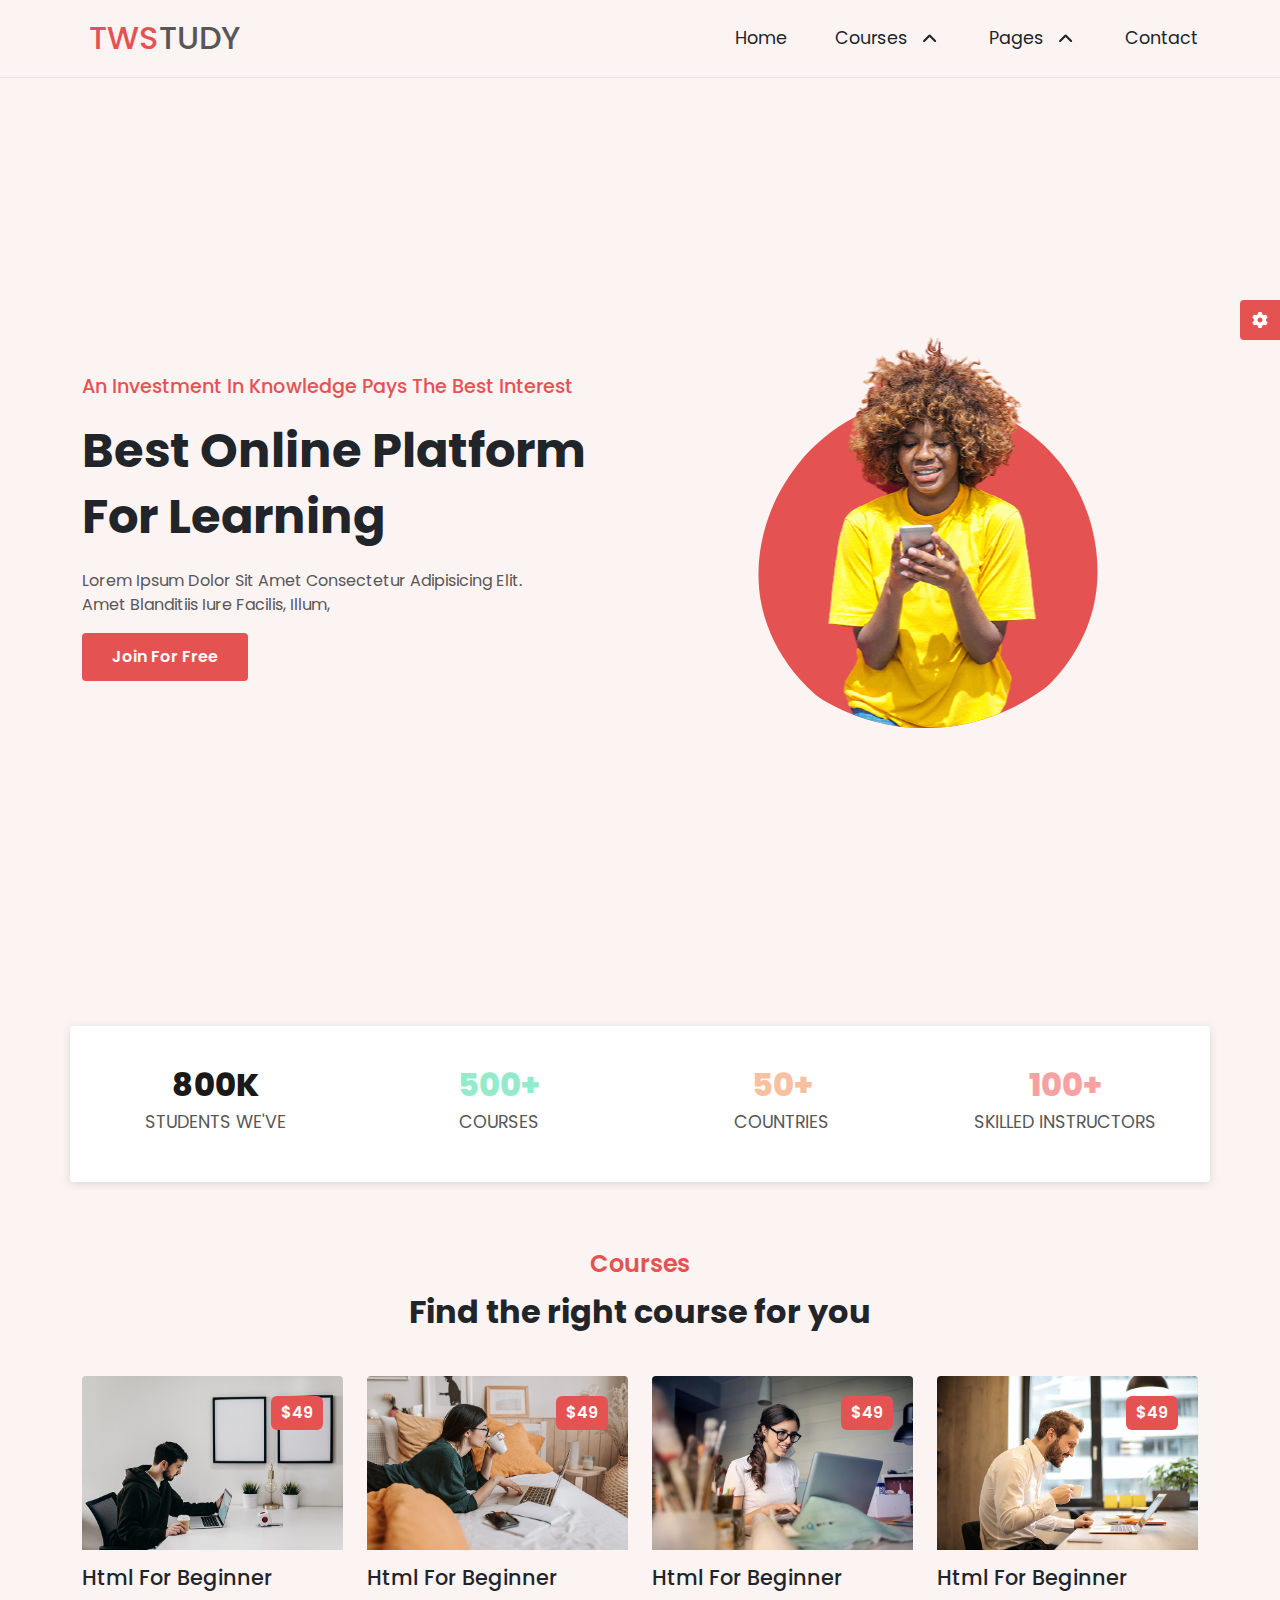
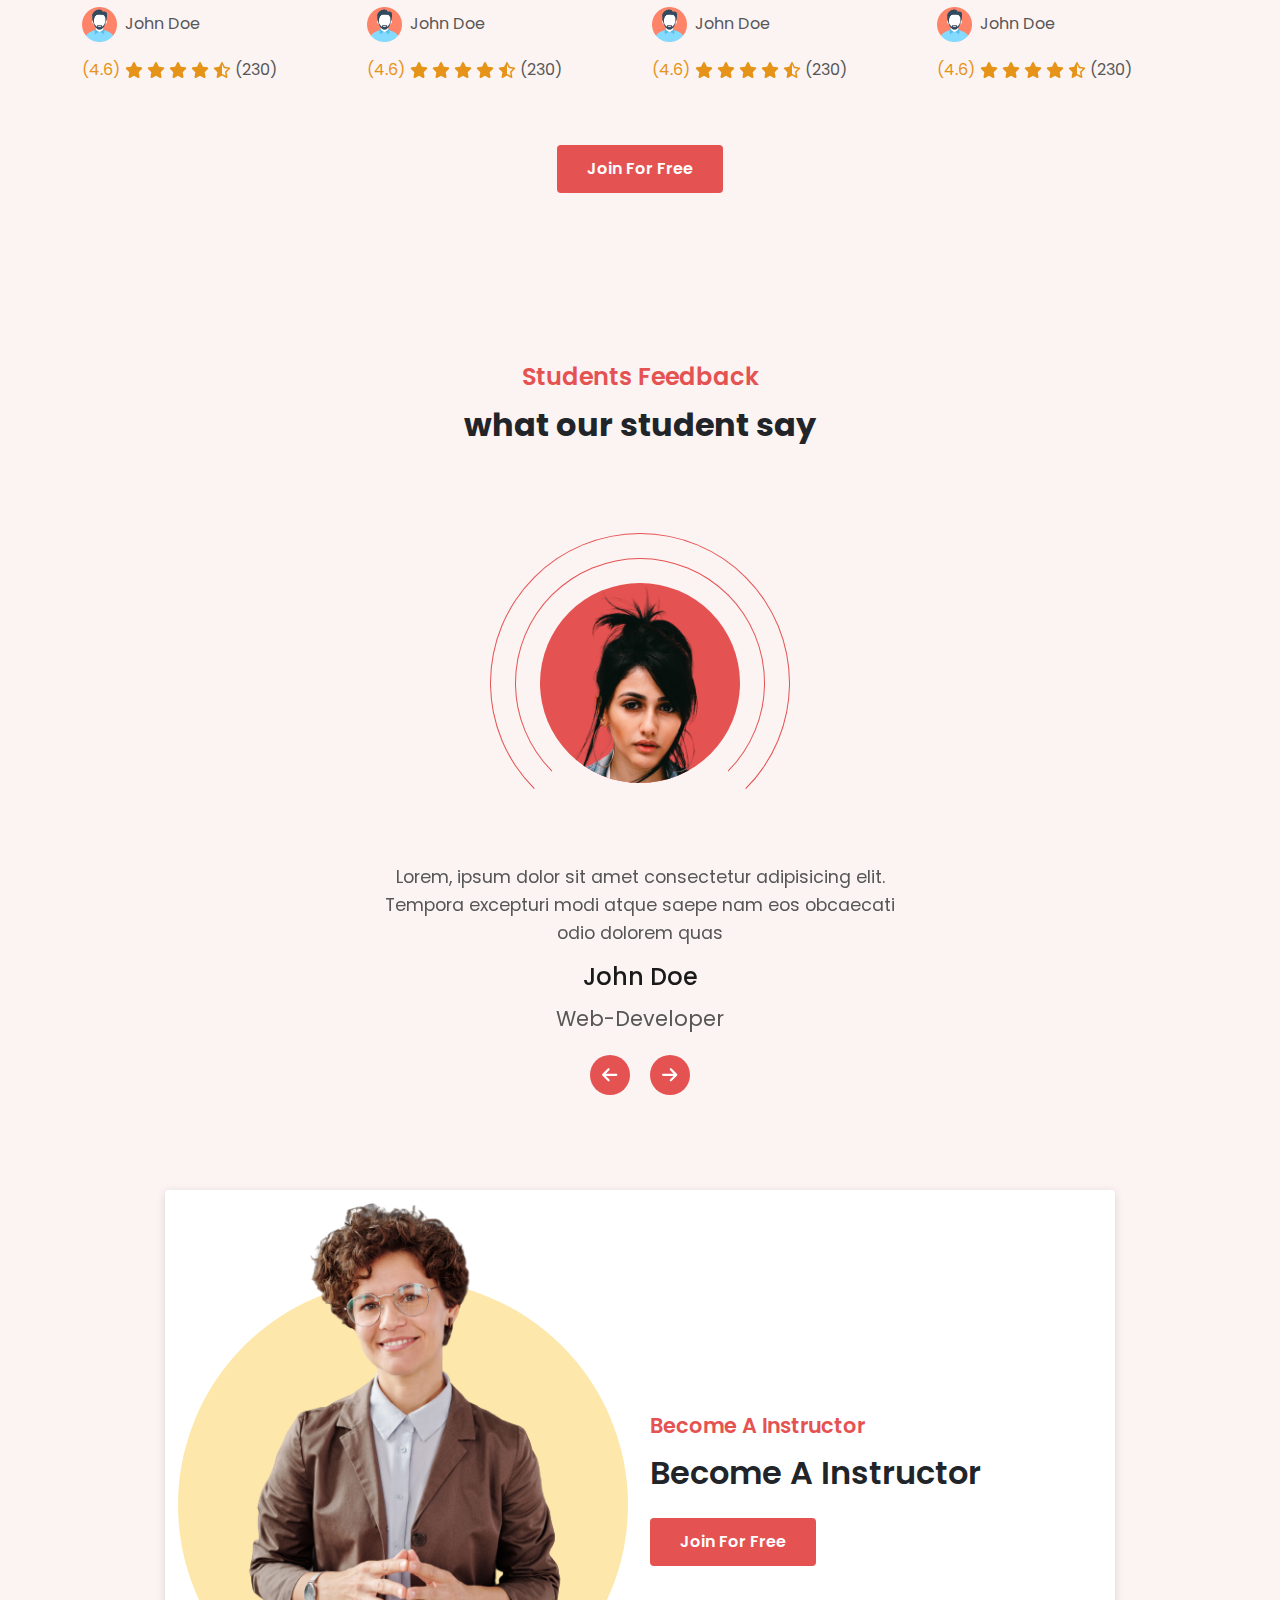
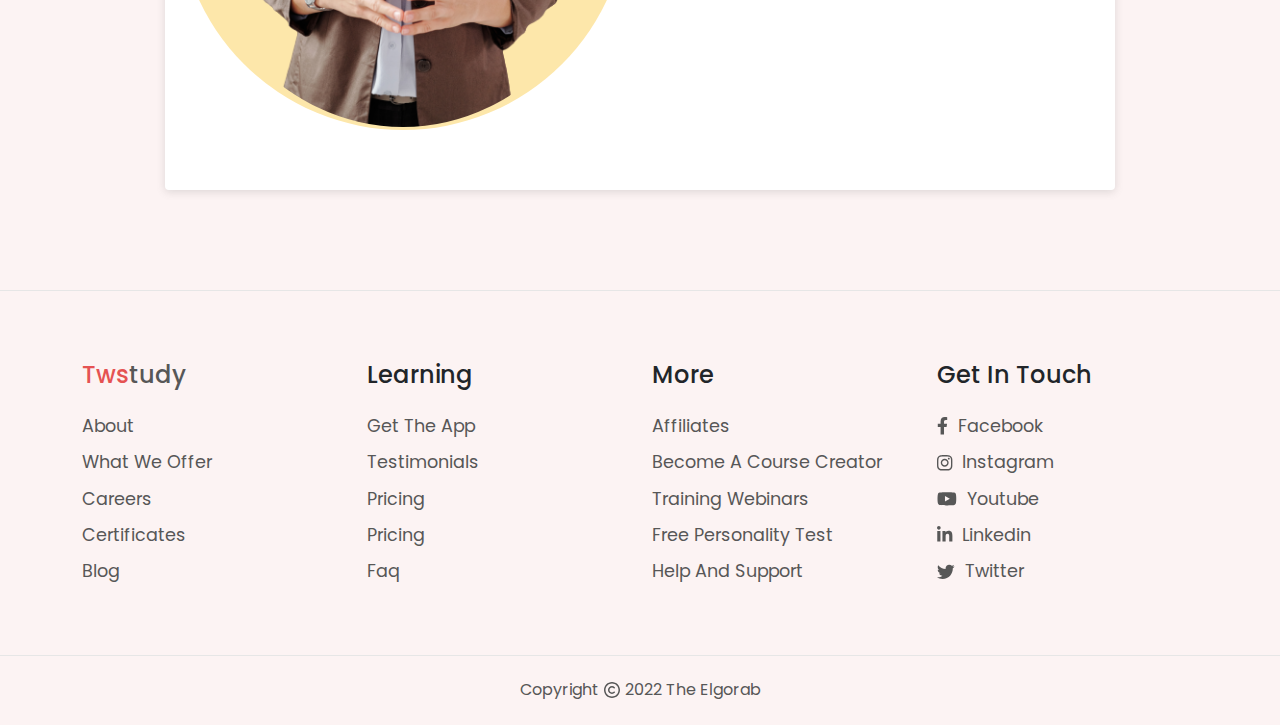
<file: index.html>
<!DOCTYPE html>
<html lang="en">

<head>
  <meta charset="UTF-8" />
  <meta http-equiv="X-UA-Compatible" content="IE=edge" />

  <meta name="viewport" content="width=device-width, initial-scale=1.0" />
  <link rel="preconnect" href="https://fonts.googleapis.com" />
  <link rel="preconnect" href="https://fonts.gstatic.com" crossorigin />
  <link href="https://fonts.googleapis.com/css2?family=Poppins:wght@100;200;300;400;500;600;700;800&display=swap"
    rel="stylesheet" />
  <link rel="stylesheet" href="https://cdn.jsdelivr.net/npm/swiper/swiper-bundle.min.css" />
  <link rel="stylesheet" href="./css/all.min.css" />
  <link rel="stylesheet" href="./css/bootstrap.min.css" />
  <link rel="stylesheet" href="./css/main.css" />
  <title>courses</title>
</head>

<body>
  <div class="all-section ">
    <!-- Start-header  -->
    <section class="header-all mb-5">
      <div class="header">
        <div class="container">
          <div class="nav-box row justify-content-between align-items-center">
            <a href="index.html" class="logo col-lg-2 text-uppercase">
              <h2>
                <span class="">tws</span>tudy
              </h2>
            </a>
            <div class="nav col-lg-5">
              <span class="menu d-flex d-lg-none">
                <i class="fa-solid fa-bars"></i>
              </span>
              <ul class="d-flex gap-lg-5 text-capitalize justify-content-end">
                <span class="close d-block d-lg-none"><i class="fa-solid
                      fa-xmark"></i></span>
                <li class="menu-item">
                  <a href="index.html">home</a>
                </li>
                <li class="menu-item small">
                  <p>
                    courses
                    <i class="fa-solid fa-angle-up angle"></i>
                  </p>
                  <div class="box gap-lg-3 flex-column">
                    <a href="./html/course.html" class="d-block">course</a>
                    <a href="./html/details.html" class="d-block">course
                      details</a>
                  </div>
                </li>
                <li class="menu-item small">
                  <p>
                    pages
                    <i class="fa-solid fa-angle-up angle"></i>
                  </p>
                  <div class="box gap-lg-3 flex-column">
                    <a href="./html/log-in.html" class="d-block">log in</a>
                    <a href="./html/log-up.html" class="d-block">sing up</a>
                  </div>
                </li>
                <li class="menu-item">
                  <a href="./html/contact.html">contact</a>
                </li>
              </ul>
            </div>
          </div>
        </div>
      </div>

      <div class="hero d-flex align-items-center">
        <div class="container">
          <div class="row align-items-center flex-column-reverse flex-lg-row
              gap-5 gap-lg-0">
            <div class="content col-lg-6">
              <h4 class="text-capitalize mb-4">
                an investment in knowledge pays the best
                interest
              </h4>
              <h1 class="text-capitalize">
                best online platform
              </h1>
              <h1 class="text-capitalize">for learning</h1>
              <p class="text-capitalize mt-4">
                Lorem ipsum dolor sit amet consectetur
                adipisicing elit. Amet blanditiis iure
                facilis, illum,
              </p>
              <a class="main-bt" href=""> join for free </a>
            </div>
            <div class="boxes col-lg-6 d-flex align-items-center
                justify-content-center">
              <div class="imges position-relative">
                <img class="position-absolute" src="./img/banner-img.png" alt="" />
                <svg class="position-absolute" viewBox="0 0
                    200 200" xmlns="http://www.w3.org/2000/svg">
                  <path
                    d="M67,-53.2C83.1,-33.2,90,-5.5,84.3,19.1C78.5,43.7,60.2,65.2,37.1,75.9C14,86.6,-13.7,86.3,-36.3,75.4C-58.9,64.5,-76.4,43,-81.6,19C-86.8,-5,-79.6,-31.4,-64,-51.3C-48.4,-71.2,-24.2,-84.5,0.6,-85C25.4,-85.5,50.9,-73.2,67,-53.2Z"
                    transform="translate(100 100)" />
                </svg>
              </div>
            </div>
          </div>
        </div>
      </div>
    </section>

    <!-- end-header  -->

    <!-- Start-info  -->

    <section class="our-info sec-p">
      <div class="container p-3">
        <div class="row all-box align-items-center gap-5 gap-lg-0 my-4">
          <div class="box-content col-lg-3">
            <div class="number number-1">
              <h2>800K</h2>
              <h4>students we've</h4>
            </div>
          </div>
          <div class="box-content col-lg-3">
            <div class="number number-2">
              <h2>500+</h2>
              <h4>courses</h4>
            </div>
          </div>
          <div class="box-content col-lg-3">
            <div class="number number-3">
              <h2>50+</h2>
              <h4>countries</h4>
            </div>
          </div>
          <div class="box-content col-lg-3">
            <div class="number number-4">
              <h2>100+</h2>
              <h4>skilled instructors</h4>
            </div>
          </div>
        </div>
      </div>
    </section>
    <!-- End-info  -->

    <!-- start-courses -->
    <section class="courses my-5">
      <div class="container">
        <div class="main-title">
          <h4>courses</h4>
          <h2>Find the right course for you</h2>
        </div>
        <div class="row">
          <div class="content col-md-4 col-lg-3 my-3">
            <div class="box d-flex flex-column justify-content-start
                  align-items-start gap-3">
              <div class="box-img">
                <img src="./img/courses/web-development/1.jpg" alt="" />
                <span>$49</span>
              </div>
              <h3>html for beginner</h3>
              <div class="box-info d-flex align-items-center
                    justify-content-start gap-2">
                <img src="./img/instructor/1.png" alt="" />
                <span>john doe</span>
              </div>
              <div class="box-icon d-flex align-items-center
                    justify-content-start gap-1">
                (4.6)
                <i class="fa-solid fa-star"></i>
                <i class="fa-solid fa-star"></i>
                <i class="fa-solid fa-star"></i>
                <i class="fa-solid fa-star"></i>
                <i class="fa-regular fa-star-half-stroke"></i>

                <span>(230)</span>
              </div>
            </div>
          </div>
          <div class="content col-md-4 col-lg-3 my-3">
            <div class="box d-flex flex-column justify-content-start
                  align-items-start gap-3">
              <div class="box-img">
                <img src="./img/courses/web-development/2.jpg" alt="" />
                <span>$49</span>
              </div>
              <h3>html for beginner</h3>
              <div class="box-info d-flex align-items-center
                    justify-content-start gap-2">
                <img src="./img/instructor/1.png" alt="" />
                <span>john doe</span>
              </div>
              <div class="box-icon d-flex align-items-center
                    justify-content-start gap-1">
                (4.6)
                <i class="fa-solid fa-star"></i>
                <i class="fa-solid fa-star"></i>
                <i class="fa-solid fa-star"></i>
                <i class="fa-solid fa-star"></i>
                <i class="fa-regular fa-star-half-stroke"></i>

                <span>(230)</span>
              </div>
            </div>
          </div>
          <div class="content col-md-4 col-lg-3 my-3">
            <div class="box d-flex flex-column justify-content-start
                  align-items-start gap-3">
              <div class="box-img">
                <img src="./img/courses/web-development/3.jpg" alt="" />
                <span>$49</span>
              </div>
              <h3>html for beginner</h3>
              <div class="box-info d-flex align-items-center
                    justify-content-start gap-2">
                <img src="./img/instructor/1.png" alt="" />
                <span>john doe</span>
              </div>
              <div class="box-icon d-flex align-items-center
                    justify-content-start gap-1">
                (4.6)
                <i class="fa-solid fa-star"></i>
                <i class="fa-solid fa-star"></i>
                <i class="fa-solid fa-star"></i>
                <i class="fa-solid fa-star"></i>
                <i class="fa-regular fa-star-half-stroke"></i>

                <span>(230)</span>
              </div>
            </div>
          </div>
          <div class="content col-md-4 col-lg-3 my-3">
            <div class="box d-flex flex-column justify-content-start
                  align-items-start gap-3">
              <div class="box-img">
                <img src="./img/courses/web-development/4.jpg" alt="" />
                <span>$49</span>
              </div>
              <h3>html for beginner</h3>
              <div class="box-info d-flex align-items-center
                    justify-content-start gap-2">
                <img src="./img/instructor/1.png" alt="" />
                <span>john doe</span>
              </div>
              <div class="box-icon d-flex align-items-center
                    justify-content-start gap-1">
                (4.6)
                <i class="fa-solid fa-star"></i>
                <i class="fa-solid fa-star"></i>
                <i class="fa-solid fa-star"></i>
                <i class="fa-solid fa-star"></i>
                <i class="fa-regular fa-star-half-stroke"></i>

                <span>(230)</span>
              </div>
            </div>
          </div>
        </div>
        <a class="main-bt mx-auto" href=""> join for free </a>
      </div>
    </section>
    <!-- end-courses -->

    <!-- start-feedback  -->
    <div class="feedback">
      <div class="container">
        <div class="container-1">
          <div class="main-title">
            <h4>students feedback</h4>
            <h2>what our student say</h2>
          </div>
          <div class="box-img position-relative mx-auto">
            <img src="./img/testimonial/3.png" alt="" />
          </div>
        </div>
        <div class="all posr">
          <div class="swiper-wrapper">
            <div class="swiper-slide" data-img="./img/testimonial/3.png">
              <div class="container-2">
                <div class="box">
                  <p>
                    Lorem, ipsum dolor sit amet
                    consectetur adipisicing elit.
                    Tempora excepturi modi atque saepe
                    nam eos obcaecati odio dolorem quas
                  </p>
                  <h3>john doe</h3>
                  <h5>web-developer</h5>
                </div>
              </div>
            </div>
            <div class="swiper-slide" data-img="./img/testimonial/2.png">
              <div class="container-2">
                <div class="box">
                  <p>
                    Lorem, ipsum dolor sit amet
                    consectetur adipisicing elit.
                    Tempora excepturi modi atque saepe
                    nam eos obcaecati odio dolorem quas
                  </p>
                  <h3>john doe</h3>
                  <h5>web-developer</h5>
                </div>
              </div>
            </div>
            <div class="swiper-slide" data-img="./img/testimonial/3.png">
              <div class="container-2">
                <div class="box">
                  <p>
                    Lorem, ipsum dolor sit amet
                    consectetur adipisicing elit.
                    Tempora excepturi modi atque saepe
                    nam eos obcaecati odio dolorem quas
                  </p>
                  <h3>john doe</h3>
                  <h5>web-developer</h5>
                </div>
              </div>
            </div>
            <div class="swiper-slide" data-img="./img/testimonial/1.png">
              <div class="container-2">
                <div class="box">
                  <p>
                    Lorem, ipsum dolor sit amet
                    consectetur adipisicing elit.
                    Tempora excepturi modi atque saepe
                    nam eos obcaecati odio dolorem quas
                  </p>
                  <h3>john doe</h3>
                  <h5>web-developer</h5>
                </div>
              </div>
            </div>
          </div>
          <div class="box-icon position-absolute">
            <div class="next">
              <i class="fa-solid fa-arrow-right"></i>
            </div>
            <div class="prev">
              <i class="fa-solid fa-arrow-left"></i>
            </div>
          </div>
        </div>
      </div>
    </div>
    <!-- end-feedback -->

    <!-- start-instructor -->

    <div class="instructor sec-p">
      <div class="container">
        <div class="row justify-content-around align-items-center ">
          <div class="all-box col-lg-10 d-flex align-items-center
                justify-content-start flex-column flex-lg-row ">

            <div class="info">
              <div class="img-box ">
                <img src="./img/bai-img.png" alt="">
              </div>
            </div>

            <div class="content ">
              <h4>become a instructor</h4>
              <h2>become a instructor</h2>
              <a class="main-bt" href=""> join for free </a>
            </div>
          </div>

        </div>
      </div>
    </div>
    <!-- end-instructor -->


    <!-- Start-Switcher -->
    <div class="switcher">
      <h3>style switcher</h3>
      <hr>
      <div class="all-color">
        <h3>theme colors</h3>
        <div class="colors">
          <div class="icon active" data-color="0">
            <span>&#10003</span>
          </div>
          <div class="icon" data-color="230">
            <span>&#10003</span>

          </div>
          <div class="icon" data-color="36">
            <span>&#10003</span>
          </div>
          <div class="icon" data-color="277">
            <span>&#10003</span>
          </div>
          <div class="icon" data-color="164">
            <span>&#10003</span>
          </div>
        </div>

      </div>
      <hr>

      <div class="dark sw-toggle">
        <div class="form-check form-switch">
          <input class="form-check-input" type="checkbox" role="switch" id="flexSwitchCheckDefault">
          <label class="form-check-label" for="flexSwitchCheckDefault">dark mode</label>
        </div>
      </div>
      <hr>
      <!--
      <div class="glass-box sw-toggle">
        <div class="form-check form-switch">
          <input class="form-check-input" type="checkbox" role="switch" id="flexSwitchCheckDefault">
          <label class="form-check-label" for="flexSwitchCheckDefault">glass effect</label>
        </div>
      </div> -->

      <div class="box-left">
        <i class="fa-solid fa-gear icon"></i>
      </div>
      <div class="box-right">
        <i class="fa-solid fa-xmark"></i>
      </div>
    </div>
    <!-- end-Switcher -->

    <!-- Start-footer  -->
    <section class="footer">


      <div class="container">

        <div class="row">
          <div class="about col-lg-3 col-md-4">
            <a href="index.html" class="logo text-uppercase">
              <h2>
                <span class="">tws</span>tudy
              </h2>
            </a>
            <ul>
              <li><a href="">about</a></li>
              <li><a href="">what we offer</a></li>
              <li><a href="">careers</a></li>
              <li><a href="">certificates</a></li>
              <li><a href="">blog</a></li>
            </ul>
          </div>
          <div class="learning col-lg-3 col-md-4 ">
            <h2>
              learning
            </h2>
            <ul>
              <li><a href="">get the app</a></li>
              <li><a href="">testimonials</a></li>
              <li><a href="">pricing</a></li>
              <li><a href="">pricing</a></li>
              <li><a href="">faq</a></li>
            </ul>
          </div>
          <div class="more col-lg-3 col-md-4">
            <h2>
              more
            </h2>
            <ul>
              <li><a href="">affiliates</a></li>
              <li><a href="">become a course Creator</a></li>
              <li><a href="">training webinars</a></li>
              <li><a href="">free personality test</a></li>
              <li><a href=""> help and support</a></li>
            </ul>
          </div>
          <div class="icon col-lg-3 col-md-4">
            <h2>
              get in touch
            </h2>
            <ul>
              <li><a href=""><i class="fa-brands fa-facebook-f"></i>facebook</a></li>
              <li><a href=""><i class="fa-brands fa-instagram"></i>instagram
                </a></li>
              <li><a href=""><i class="fa-brands fa-youtube"></i>youtube</a></li>
              <li><a href=""> <i class="fa-brands fa-linkedin-in"></i>linkedin</a></li>
              <li><a href=""><i class="fa-brands fa-twitter"></i>twitter
                </a></li>
            </ul>
          </div>
        </div>


      </div>
      <div class="copyright-box">
        <div class="copyright text-center text-capitalize">
          copyright
          <i class="fa-regular fa-copyright"></i>
          2022 the Elgorab
        </div>
      </div>
    </section>


    <!-- End-footer  -->
    <!-- ==== -->
  </div>

  <!-- ====js==== -->
  <script src="https://cdn.jsdelivr.net/npm/swiper/swiper-bundle.min.js"></script>
  <script src="./js/all.min.js"></script>
  <script src="./js/bootstrap.bundle.min.js"></script>
  <script src="./js/main.js"></script>
</body>

</html>
</file>
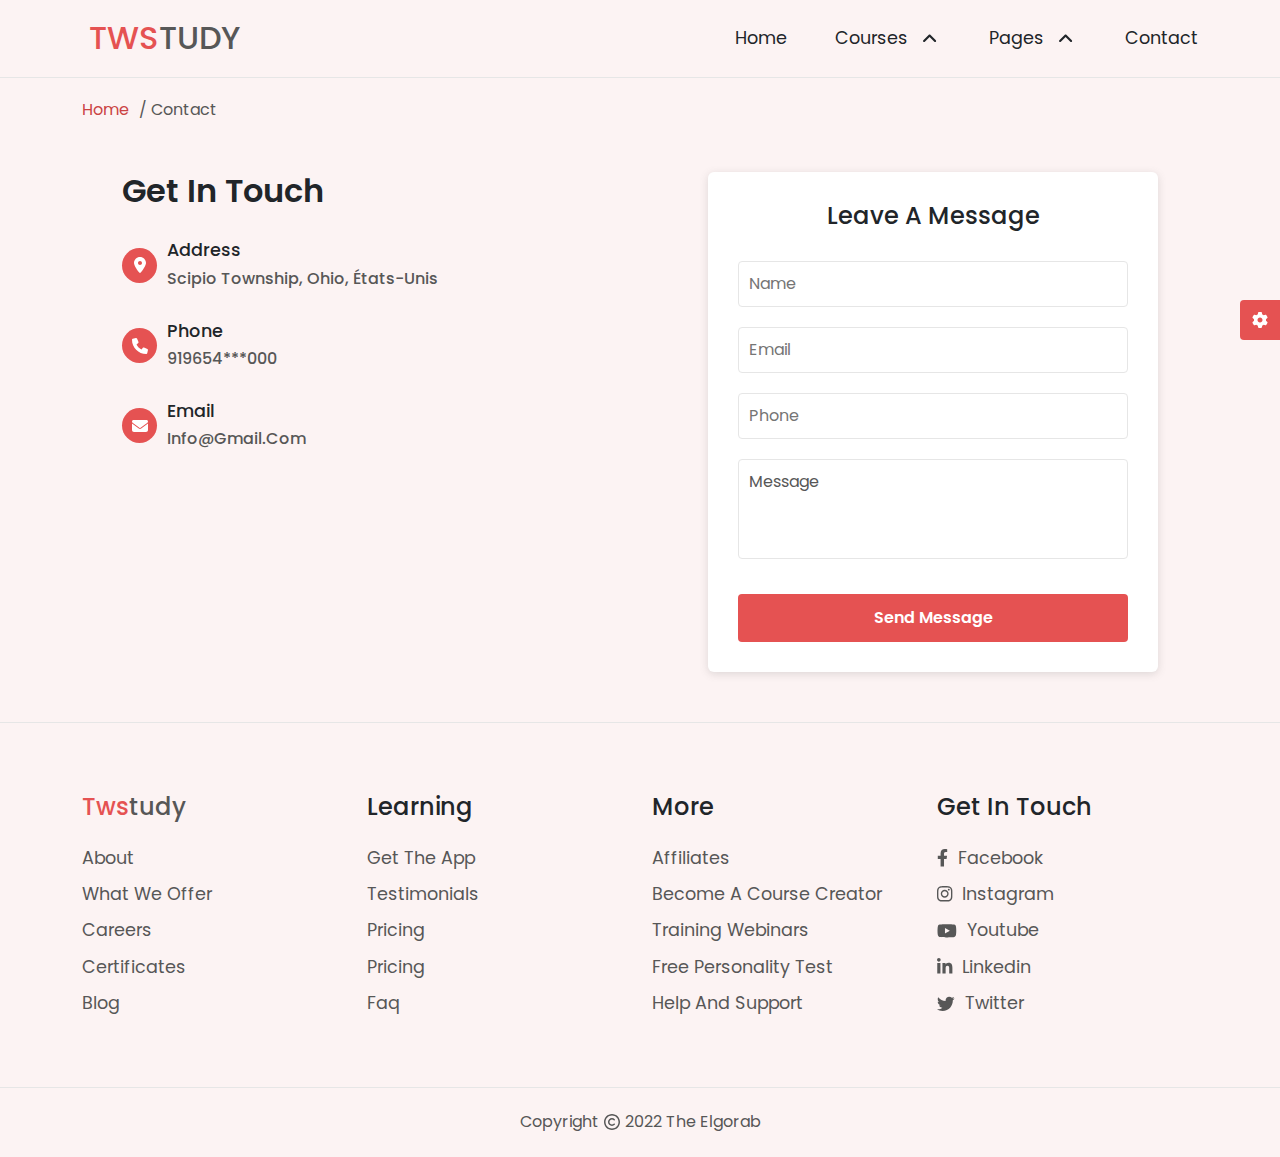
<file: html/contact.html>
<!DOCTYPE html>
<html lang="en">

<head>
  <meta charset="UTF-8" />
  <meta http-equiv="X-UA-Compatible" content="IE=edge" />

  <meta name="viewport" content="width=device-width, initial-scale=1.0" />
  <link rel="preconnect" href="https://fonts.googleapis.com" />
  <link rel="preconnect" href="https://fonts.gstatic.com" crossorigin />
  <link href="https://fonts.googleapis.com/css2?family=Poppins:wght@100;200;300;400;500;600;700;800&display=swap"
    rel="stylesheet" />
  <link rel="stylesheet" href="https://cdn.jsdelivr.net/npm/swiper/swiper-bundle.min.css" />
  <link rel="stylesheet" href="../css/all.min.css" />
  <link rel="stylesheet" href="../css/bootstrap.min.css" />
  <link rel="stylesheet" href="../css/main.css" />
  <title>Document</title>
</head>

<body>
  <div class="all-section">
    <!-- Start-header  -->
    <section class="header-all mb-5">
      <div class="header">
        <div class="container">
          <div class="nav-box row justify-content-between
            align-items-center">
            <a href="../index.html" class="logo col-lg-2 text-uppercase">
              <h2><span class="">tws</span>tudy</h2>
            </a>
            <div class="nav col-lg-5">
              <span class="menu d-flex d-lg-none">
                <i class="fa-solid fa-bars"></i>
              </span>
              <ul class="d-flex gap-lg-5 text-capitalize
                justify-content-end">
                <span class="close d-block d-lg-none"><i class="fa-solid
                    fa-xmark"></i></span>
                <li class="menu-item">
                  <a href="../index.html">home</a>
                </li>
                <li class="menu-item small">
                  <p>
                    courses
                    <i class="fa-solid fa-angle-up angle"></i>
                  </p>
                  <div class="box gap-lg-3 flex-column">
                    <a href="./course.html" class="d-block">course</a>
                    <a href="./details.html" class="d-block">course details</a>
                  </div>
                </li>
                <li class="menu-item small">
                  <p>
                    pages
                    <i class="fa-solid fa-angle-up angle"></i>
                  </p>
                  <div class="box gap-lg-3 flex-column">
                    <a href="./log-in.html" class="d-block">log in</a>
                    <a href="./log-up.html" class="d-block">sing up</a>
                  </div>
                </li>
                <li class="menu-item">
                  <a href="./contact.html">contact</a>
                </li>
              </ul>
            </div>
          </div>
        </div>
      </div>
      <div class="container">
        <div class="title-section">
          <a href="../index.html">home</a>
          / contact
        </div>
      </div>
    </section>

    <!-- end-header  -->

    <!-- start-contact -->
    <div class="contact">
      <div class="container">
        <div class="row justify-content-evenly">
          <div class="info col-md-6 ">
            <h1>get in touch</h1>
            <div class="all">
              <div class="icon">
                <i class="fa-solid fa-location-dot"></i>

              </div>
              <div class="box">
                <h4>address</h4>
                <a href="">Scipio Township, Ohio, États-Unis</a>
              </div>
            </div>
            <div class="all">
              <div class="icon">
                <i class="fa-solid fa-phone"></i>

              </div>
              <div class="box">
                <h4>phone</h4>
                <a href="">919654***000</a>
              </div>
            </div>
            <div class="all">
              <div class="icon">
                <i class="fa-solid fa-envelope"></i>

              </div>
              <div class="box">
                <h4>Email</h4>
                <a href="">info@gmail.com</a>
              </div>
            </div>
          </div>
          <div class="box-all col-md-6">
            <div class="log-box ">

              <h2>leave a message</h2>
              <form action="">
                <input type="text" placeholder="name">
                <input type="email" placeholder="Email">
                <input type="text" placeholder="phone">
                <textarea name="" placeholder="message"></textarea>
                <button class="main-bt">
                  send message
                </button>

              </form>
            </div>
          </div>



        </div>
      </div>
    </div>


    <!-- end-contact -->

    <!-- Start-Switcher -->
    <div class="switcher">
      <h3>style switcher</h3>
      <hr>
      <div class="all-color">
        <h3>theme colors</h3>
        <div class="colors">
          <div class="icon active" data-color="0">
            <span>&#10003</span>
          </div>
          <div class="icon" data-color="230">
            <span>&#10003</span>

          </div>
          <div class="icon" data-color="36">
            <span>&#10003</span>
          </div>
          <div class="icon" data-color="277">
            <span>&#10003</span>
          </div>
          <div class="icon" data-color="164">
            <span>&#10003</span>
          </div>
        </div>

      </div>
      <hr>

      <div class="dark sw-toggle">
        <div class="form-check form-switch">
          <input class="form-check-input" type="checkbox" role="switch" id="flexSwitchCheckDefault">
          <label class="form-check-label" for="flexSwitchCheckDefault">dark mode</label>
        </div>
      </div>
      <hr>



      <div class="box-left">
        <i class="fa-solid fa-gear icon"></i>
      </div>
      <div class="box-right">
        <i class="fa-solid fa-xmark"></i>
      </div>
    </div>
    <!-- end-Switcher -->

    <!-- Start-footer  -->
    <section class="footer">
      <div class="container">
        <div class="row">
          <div class="about col-lg-3 col-md-4">
            <a href="index.html" class="logo text-uppercase">
              <h2><span class="">tws</span>tudy</h2>
            </a>
            <ul>
              <li><a href="">about</a></li>
              <li><a href="">what we offer</a></li>
              <li><a href="">careers</a></li>
              <li><a href="">certificates</a></li>
              <li><a href="">blog</a></li>
            </ul>
          </div>
          <div class="learning col-lg-3 col-md-4">
            <h2>learning</h2>
            <ul>
              <li><a href="">get the app</a></li>
              <li><a href="">testimonials</a></li>
              <li><a href="">pricing</a></li>
              <li><a href="">pricing</a></li>
              <li><a href="">faq</a></li>
            </ul>
          </div>
          <div class="more col-lg-3 col-md-4">
            <h2>more</h2>
            <ul>
              <li><a href="">affiliates</a></li>
              <li><a href="">become a course Creator</a></li>
              <li><a href="">training webinars</a></li>
              <li><a href="">free personality test</a></li>
              <li><a href=""> help and support</a></li>
            </ul>
          </div>
          <div class="icon col-lg-3 col-md-4">
            <h2>get in touch</h2>
            <ul>
              <li>
                <a href=""><i class="fa-brands fa-facebook-f"></i>facebook</a>
              </li>
              <li>
                <a href=""><i class="fa-brands fa-instagram"></i>instagram
                </a>
              </li>
              <li>
                <a href=""><i class="fa-brands fa-youtube"></i>youtube</a>
              </li>
              <li>
                <a href="">
                  <i class="fa-brands fa-linkedin-in"></i>linkedin</a>
              </li>
              <li>
                <a href=""><i class="fa-brands fa-twitter"></i>twitter
                </a>
              </li>
            </ul>
          </div>
        </div>
      </div>
      <div class="copyright-box">
        <div class="copyright text-center text-capitalize">
          copyright
          <i class="fa-regular fa-copyright"></i>
          2022 the Elgorab
        </div>
      </div>
    </section>
  </div>
  <!-- End-footer  -->
  <!-- ==== -->

  <!-- ====js==== -->
  <script src="https://cdn.jsdelivr.net/npm/swiper/swiper-bundle.min.js"></script>
  <script src="../js/all.min.js"></script>
  <script src="../js/bootstrap.bundle.min.js"></script>
  <script src="../js/main.js"></script>
</body>

</html>
</file>
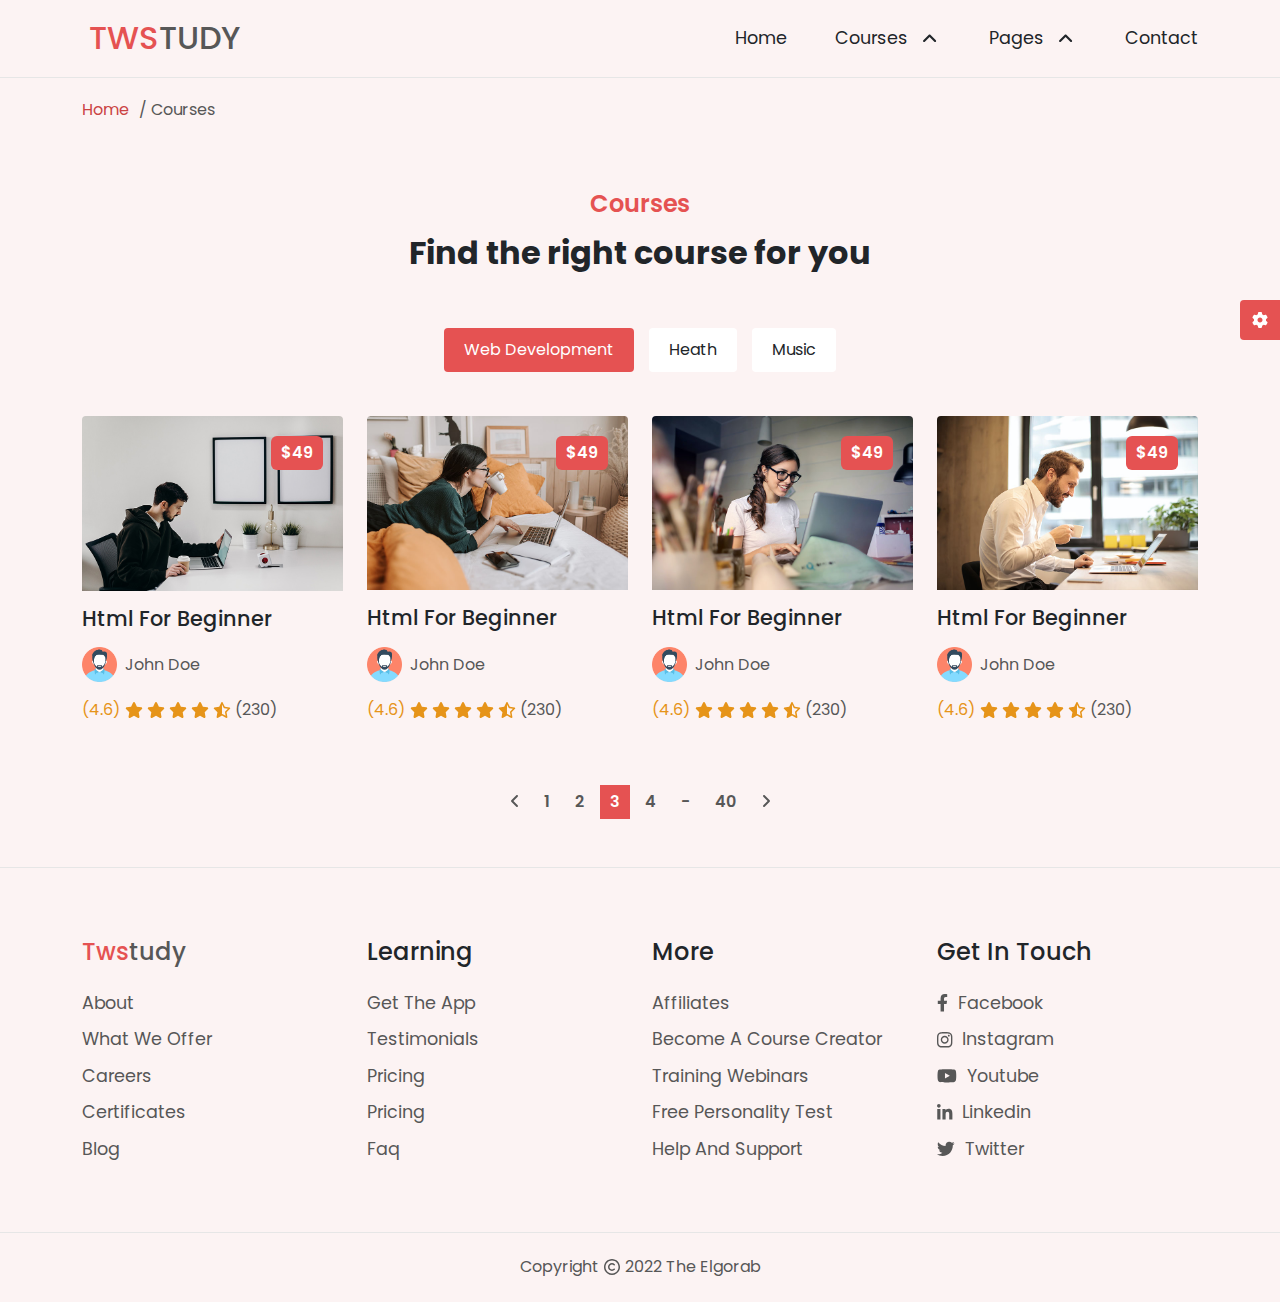
<file: html/course.html>
<!DOCTYPE html>
<html lang="en">

<head>
  <meta charset="UTF-8" />
  <meta http-equiv="X-UA-Compatible" content="IE=edge" />

  <meta name="viewport" content="width=device-width, initial-scale=1.0" />
  <link rel="preconnect" href="https://fonts.googleapis.com" />
  <link rel="preconnect" href="https://fonts.gstatic.com" crossorigin />
  <link href="https://fonts.googleapis.com/css2?family=Poppins:wght@100;200;300;400;500;600;700;800&display=swap"
    rel="stylesheet" />
  <link rel="stylesheet" href="https://cdn.jsdelivr.net/npm/swiper/swiper-bundle.min.css" />
  <link rel="stylesheet" href="../css/all.min.css" />
  <link rel="stylesheet" href="../css/bootstrap.min.css" />
  <link rel="stylesheet" href="../css/main.css" />
  <title>Document</title>
</head>

<body>
  <div class="all-section">
    <!-- Start-header  -->
    <section class="header-all mb-5">
      <div class="header">
        <div class="container">
          <div class="nav-box row justify-content-between align-items-center">
            <a href="../index.html" class="logo col-lg-2 text-uppercase">
              <h2>
                <span class=" ">tws</span>tudy
              </h2>
            </a>
            <div class="nav col-lg-5">
              <span class="menu d-flex d-lg-none">
                <i class="fa-solid fa-bars"></i>
              </span>
              <ul class="d-flex gap-lg-5 text-capitalize justify-content-end">
                <span class="close d-block d-lg-none"><i class="fa-solid
                      fa-xmark"></i></span>
                <li class="menu-item">
                  <a href="../index.html">home</a>
                </li>
                <li class="menu-item small">
                  <p>
                    courses
                    <i class="fa-solid fa-angle-up angle"></i>
                  </p>
                  <div class="box gap-lg-3 flex-column">
                    <a href="./course.html" class="d-block">course</a>
                    <a href="./details.html" class="d-block">course details</a>
                  </div>
                </li>
                <li class="menu-item small">
                  <p>
                    pages
                    <i class="fa-solid fa-angle-up angle"></i>
                  </p>
                  <div class="box gap-lg-3 flex-column">
                    <a href="./log-in.html" class="d-block">log in</a>
                    <a href="./log-up.html" class="d-block">sing up</a>
                  </div>
                </li>
                <li class="menu-item">
                  <a href="./contact.html">contact</a>
                </li>
              </ul>
            </div>
          </div>
        </div>
      </div>
      <div class="container">
        <div class="title-section">
          <a href="../index.html">home</a>
          / courses
        </div>
      </div>


    </section>

    <!-- end-header  -->


    <!-- start-courses -->
    <section class="courses courses-1 my-5">
      <div class="container">
        <div class="main-title">
          <h4>courses</h4>
          <h2>Find the right course for you</h2>
        </div>

        <div class="all">
          <div class="box-header">
            <div class="box">
              <button data-name="web" class="active">web development</button>
              <button data-name="heath">heath</button>
              <button data-name="music">music</button>
            </div>

          </div>

          <div class="row active" data-name="web">
            <div class="content col-md-4 col-lg-3 my-3">
              <div class="box d-flex flex-column justify-content-start
                  align-items-start gap-3">
                <div class="box-img">
                  <img src="../img/courses/web-development/1.jpg" alt="" />
                  <span>$49</span>
                </div>
                <h3>html for beginner</h3>
                <div class="box-info d-flex align-items-center
                    justify-content-start gap-2">
                  <img src="../img/instructor/1.png" alt="" />
                  <span>john doe</span>
                </div>
                <div class="box-icon d-flex align-items-center
                    justify-content-start gap-1">
                  (4.6)
                  <i class="fa-solid fa-star"></i>
                  <i class="fa-solid fa-star"></i>
                  <i class="fa-solid fa-star"></i>
                  <i class="fa-solid fa-star"></i>
                  <i class="fa-regular fa-star-half-stroke"></i>

                  <span>(230)</span>
                </div>
              </div>
            </div>
            <div class="content col-md-4 col-lg-3 my-3">
              <div class="box d-flex flex-column justify-content-start
                  align-items-start gap-3">
                <div class="box-img">
                  <img src="../img/courses/web-development/2.jpg" alt="" />
                  <span>$49</span>
                </div>
                <h3>html for beginner</h3>
                <div class="box-info d-flex align-items-center
                    justify-content-start gap-2">
                  <img src="../img/instructor/1.png" alt="" />
                  <span>john doe</span>
                </div>
                <div class="box-icon d-flex align-items-center
                    justify-content-start gap-1">
                  (4.6)
                  <i class="fa-solid fa-star"></i>
                  <i class="fa-solid fa-star"></i>
                  <i class="fa-solid fa-star"></i>
                  <i class="fa-solid fa-star"></i>
                  <i class="fa-regular fa-star-half-stroke"></i>

                  <span>(230)</span>
                </div>
              </div>
            </div>
            <div class="content col-md-4 col-lg-3 my-3">
              <div class="box d-flex flex-column justify-content-start
                  align-items-start gap-3">
                <div class="box-img">
                  <img src="../img/courses/web-development/3.jpg" alt="" />
                  <span>$49</span>
                </div>
                <h3>html for beginner</h3>
                <div class="box-info d-flex align-items-center
                    justify-content-start gap-2">
                  <img src="../img/instructor/1.png" alt="" />
                  <span>john doe</span>
                </div>
                <div class="box-icon d-flex align-items-center
                    justify-content-start gap-1">
                  (4.6)
                  <i class="fa-solid fa-star"></i>
                  <i class="fa-solid fa-star"></i>
                  <i class="fa-solid fa-star"></i>
                  <i class="fa-solid fa-star"></i>
                  <i class="fa-regular fa-star-half-stroke"></i>

                  <span>(230)</span>
                </div>
              </div>
            </div>
            <div class="content col-md-4 col-lg-3 my-3">
              <div class="box d-flex flex-column justify-content-start
                  align-items-start gap-3">
                <div class="box-img">
                  <img src="../img/courses/web-development/4.jpg" alt="" />
                  <span>$49</span>
                </div>
                <h3>html for beginner</h3>
                <div class="box-info d-flex align-items-center
                    justify-content-start gap-2">
                  <img src="../img/instructor/1.png" alt="" />
                  <span>john doe</span>
                </div>
                <div class="box-icon d-flex align-items-center
                    justify-content-start gap-1">
                  (4.6)
                  <i class="fa-solid fa-star"></i>
                  <i class="fa-solid fa-star"></i>
                  <i class="fa-solid fa-star"></i>
                  <i class="fa-solid fa-star"></i>
                  <i class="fa-regular fa-star-half-stroke"></i>

                  <span>(230)</span>
                </div>
              </div>
            </div>
          </div>
          <div class="row justify-content-center " data-name="heath">

            <div class="content col-md-4 col-lg-3 my-3">
              <div class="box d-flex flex-column justify-content-start
                  align-items-start gap-3">
                <div class="box-img">
                  <img src="../img/courses/health/1.jpg" alt="" />
                  <span>$49</span>
                </div>
                <h3>weight loss course</h3>
                <div class="box-info d-flex align-items-center
                    justify-content-start gap-2">
                  <img src="../img/instructor/1.png" alt="" />
                  <span>john doe</span>
                </div>
                <div class="box-icon d-flex align-items-center
                    justify-content-start gap-1">
                  (4.6)
                  <i class="fa-solid fa-star"></i>
                  <i class="fa-solid fa-star"></i>
                  <i class="fa-solid fa-star"></i>
                  <i class="fa-solid fa-star"></i>
                  <i class="fa-regular fa-star-half-stroke"></i>

                  <span>(230)</span>
                </div>
              </div>
            </div>
            <div class="content col-md-4 col-lg-3 my-3">
              <div class="box d-flex flex-column justify-content-start
                  align-items-start gap-3">
                <div class="box-img">
                  <img src="../img/courses/health/2.jpg" alt="" />
                  <span>$49</span>
                </div>
                <h3>weight loss and nutrition guide</h3>
                <div class="box-info d-flex align-items-center
                    justify-content-start gap-2">
                  <img src="../img/instructor/1.png" alt="" />
                  <span>john doe</span>
                </div>
                <div class="box-icon d-flex align-items-center
                    justify-content-start gap-1">
                  (4.6)
                  <i class="fa-solid fa-star"></i>
                  <i class="fa-solid fa-star"></i>
                  <i class="fa-solid fa-star"></i>
                  <i class="fa-solid fa-star"></i>
                  <i class="fa-regular fa-star-half-stroke"></i>

                  <span>(230)</span>
                </div>
              </div>
            </div>
          </div>
          <div class="row justify-content-center " data-name="music">

            <div class="content col-md-4 col-lg-3 my-3">
              <div class="box d-flex flex-column justify-content-start
                  align-items-start gap-3">
                <div class="box-img">
                  <img src="../img/courses/music/1.jpg" alt="" />
                  <span>$49</span>
                </div>
                <h3>become a singer</h3>
                <div class="box-info d-flex align-items-center
                    justify-content-start gap-2">
                  <img src="../img/instructor/1.png" alt="" />
                  <span>john doe</span>
                </div>
                <div class="box-icon d-flex align-items-center
                    justify-content-start gap-1">
                  (4.6)
                  <i class="fa-solid fa-star"></i>
                  <i class="fa-solid fa-star"></i>
                  <i class="fa-solid fa-star"></i>
                  <i class="fa-solid fa-star"></i>
                  <i class="fa-regular fa-star-half-stroke"></i>

                  <span>(230)</span>
                </div>
              </div>
            </div>
            <div class="content col-md-4 col-lg-3 my-3">
              <div class="box d-flex flex-column justify-content-start
                  align-items-start gap-3">
                <div class="box-img">
                  <img src="../img/courses/music/2.jpg" alt="" />
                  <span>$49</span>
                </div>
                <h3>become a guitar master</h3>
                <div class="box-info d-flex align-items-center
                    justify-content-start gap-2">
                  <img src="../img/instructor/1.png" alt="" />
                  <span>john doe</span>
                </div>
                <div class="box-icon d-flex align-items-center
                    justify-content-start gap-1">
                  (4.6)
                  <i class="fa-solid fa-star"></i>
                  <i class="fa-solid fa-star"></i>
                  <i class="fa-solid fa-star"></i>
                  <i class="fa-solid fa-star"></i>
                  <i class="fa-regular fa-star-half-stroke"></i>

                  <span>(230)</span>
                </div>
              </div>
            </div>
          </div>
        </div>
        <div class="box-change">
          <button><i class="fa-solid fa-angle-left"></i></button>

          <button>1</button>
          <button>2</button>
          <button class="active">3</button>
          <button>4</button>
          <button>-</button>
          <button>40</button>
          <button><i class="fa-solid fa-angle-right"></i></button>

        </div>
      </div>
    </section>
    <!-- end-courses -->








    <!-- Start-footer  -->
    <section class="footer">


      <div class="container">

        <div class="row">
          <div class="about col-lg-3 col-md-4">
            <a href="index.html" class="logo text-uppercase">
              <h2>
                <span class=" ">tws</span>tudy
              </h2>
            </a>
            <ul>
              <li><a href="">about</a></li>
              <li><a href="">what we offer</a></li>
              <li><a href="">careers</a></li>
              <li><a href="">certificates</a></li>
              <li><a href="">blog</a></li>
            </ul>
          </div>
          <div class="learning col-lg-3 col-md-4 ">
            <h2>
              learning
            </h2>
            <ul>
              <li><a href="">get the app</a></li>
              <li><a href="">testimonials</a></li>
              <li><a href="">pricing</a></li>
              <li><a href="">pricing</a></li>
              <li><a href="">faq</a></li>
            </ul>
          </div>
          <div class="more col-lg-3 col-md-4">
            <h2>
              more
            </h2>
            <ul>
              <li><a href="">affiliates</a></li>
              <li><a href="">become a course Creator</a></li>
              <li><a href="">training webinars</a></li>
              <li><a href="">free personality test</a></li>
              <li><a href=""> help and support</a></li>
            </ul>
          </div>
          <div class="icon col-lg-3 col-md-4">
            <h2>
              get in touch
            </h2>
            <ul>
              <li><a href=""><i class="fa-brands fa-facebook-f"></i>facebook</a></li>
              <li><a href=""><i class="fa-brands fa-instagram"></i>instagram
                </a></li>
              <li><a href=""><i class="fa-brands fa-youtube"></i>youtube</a></li>
              <li><a href=""> <i class="fa-brands fa-linkedin-in"></i>linkedin</a></li>
              <li><a href=""><i class="fa-brands fa-twitter"></i>twitter
                </a></li>
            </ul>
          </div>
        </div>


      </div>
      <div class="copyright-box">
        <div class="copyright text-center text-capitalize">
          copyright
          <i class="fa-regular fa-copyright"></i>
          2022 the Elgorab
        </div>
      </div>
    </section>


    <!-- End-footer  -->
    <!-- ==== -->

    <!-- Start-Switcher -->
    <div class="switcher">
      <h3>style switcher</h3>
      <hr>
      <div class="all-color">
        <h3>theme colors</h3>
        <div class="colors">
          <div class="icon active" data-color="0">
            <span>&#10003</span>
          </div>
          <div class="icon" data-color="230">
            <span>&#10003</span>

          </div>
          <div class="icon" data-color="36">
            <span>&#10003</span>
          </div>
          <div class="icon" data-color="277">
            <span>&#10003</span>
          </div>
          <div class="icon" data-color="164">
            <span>&#10003</span>
          </div>
        </div>

      </div>
      <hr>

      <div class="dark sw-toggle">
        <div class="form-check form-switch">
          <input class="form-check-input" type="checkbox" role="switch" id="flexSwitchCheckDefault">
          <label class="form-check-label" for="flexSwitchCheckDefault">dark mode</label>
        </div>
      </div>
      <hr>


      <div class="box-left">
        <i class="fa-solid fa-gear icon"></i>
      </div>
      <div class="box-right">
        <i class="fa-solid fa-xmark"></i>
      </div>
    </div>
    <!-- end-Switcher -->
  </div>
  <!-- ====js==== -->
  <script src="https://cdn.jsdelivr.net/npm/swiper/swiper-bundle.min.js"></script>
  <script src="../js/all.min.js"></script>
  <script src="../js/bootstrap.bundle.min.js"></script>
  <script src="../js/main.js"></script>
</body>

</html>
</file>
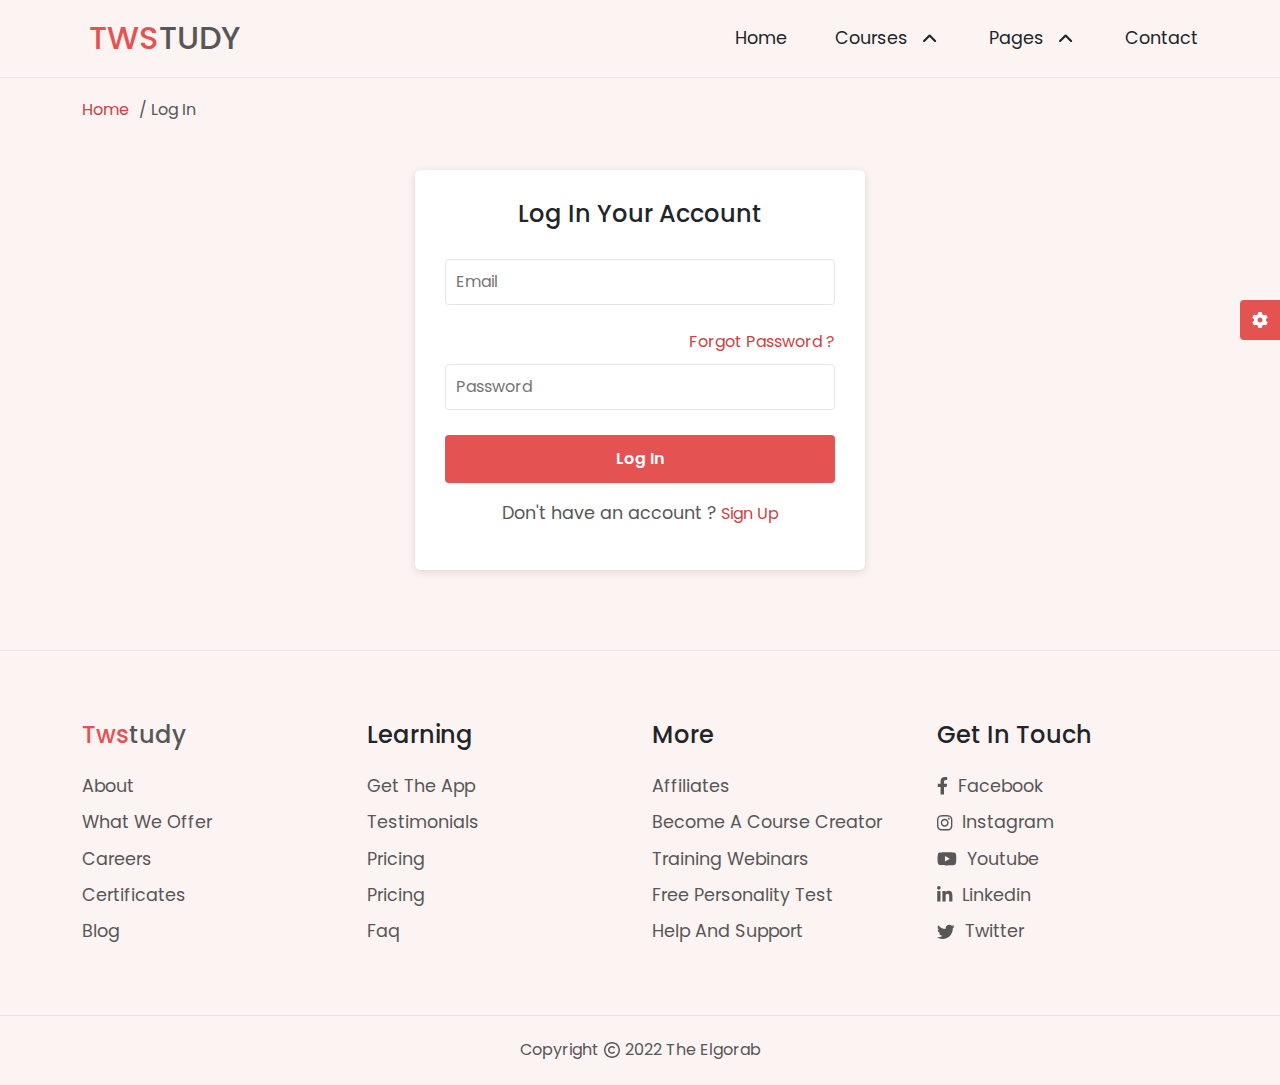
<file: html/log-in.html>
<!DOCTYPE html>
<html lang="en">

<head>
  <meta charset="UTF-8" />
  <meta http-equiv="X-UA-Compatible" content="IE=edge" />

  <meta name="viewport" content="width=device-width, initial-scale=1.0" />
  <link rel="preconnect" href="https://fonts.googleapis.com" />
  <link rel="preconnect" href="https://fonts.gstatic.com" crossorigin />
  <link href="https://fonts.googleapis.com/css2?family=Poppins:wght@100;200;300;400;500;600;700;800&display=swap"
    rel="stylesheet" />
  <link rel="stylesheet" href="https://cdn.jsdelivr.net/npm/swiper/swiper-bundle.min.css" />
  <link rel="stylesheet" href="../css/all.min.css" />
  <link rel="stylesheet" href="../css/bootstrap.min.css" />
  <link rel="stylesheet" href="../css/main.css" />
  <title>Document</title>
</head>

<body>
  <div class="all-section">
    <!-- Start-header  -->
    <section class="header-all mb-5">
      <div class="header">
        <div class="container">
          <div class="nav-box row justify-content-between
            align-items-center">
            <a href="../index.html" class="logo col-lg-2 text-uppercase">
              <h2><span class=" ">tws</span>tudy</h2>
            </a>
            <div class="nav col-lg-5">
              <span class="menu d-flex d-lg-none">
                <i class="fa-solid fa-bars"></i>
              </span>
              <ul class="d-flex gap-lg-5 text-capitalize
                justify-content-end">
                <span class="close d-block d-lg-none"><i class="fa-solid
                    fa-xmark"></i></span>
                <li class="menu-item">
                  <a href="../index.html">home</a>
                </li>
                <li class="menu-item small">
                  <p>
                    courses
                    <i class="fa-solid fa-angle-up angle"></i>
                  </p>
                  <div class="box gap-lg-3 flex-column">
                    <a href="./course.html" class="d-block">course</a>
                    <a href="./details.html" class="d-block">course details</a>
                  </div>
                </li>
                <li class="menu-item small">
                  <p>
                    pages
                    <i class="fa-solid fa-angle-up angle"></i>
                  </p>
                  <div class="box gap-lg-3 flex-column">
                    <a href="./log-in.html" class="d-block">log in</a>
                    <a href="./log-up.html" class="d-block">sing up</a>
                  </div>
                </li>
                <li class="menu-item">
                  <a href="./contact.html">contact</a>
                </li>
              </ul>
            </div>
          </div>
        </div>
      </div>
      <div class="container">
        <div class="title-section">
          <a href="../index.html">home</a>
          / log in
        </div>
      </div>
    </section>

    <!-- end-header  -->

    <!-- start-log-in -->
    <div class="login log">
      <div class="container">
        <div class="log-box">
          <h2>log in your account</h2>
          <form action="">
            <input type="email" placeholder="Email">
            <a href="">forgot password ?</a>
            <input type="password" placeholder="Password">
            <button class="main-bt">
              log in
            </button>
            <h5>Don't have an account ?<a href="./log-up.html">sign up</a>
            </h5>
          </form>
        </div>
      </div>
    </div>
    <!-- end-log-in -->
    <!-- Start-Switcher -->
    <div class="switcher">
      <h3>style switcher</h3>
      <hr>
      <div class="all-color">
        <h3>theme colors</h3>
        <div class="colors">
          <div class="icon active" data-color="0">
            <span>&#10003</span>
          </div>
          <div class="icon" data-color="230">
            <span>&#10003</span>

          </div>
          <div class="icon" data-color="36">
            <span>&#10003</span>
          </div>
          <div class="icon" data-color="277">
            <span>&#10003</span>
          </div>
          <div class="icon" data-color="164">
            <span>&#10003</span>
          </div>
        </div>

      </div>
      <hr>

      <div class="dark sw-toggle">
        <div class="form-check form-switch">
          <input class="form-check-input" type="checkbox" role="switch" id="flexSwitchCheckDefault">
          <label class="form-check-label" for="flexSwitchCheckDefault">dark mode</label>
        </div>
      </div>
      <hr>



      <div class="box-left">
        <i class="fa-solid fa-gear icon"></i>
      </div>
      <div class="box-right">
        <i class="fa-solid fa-xmark"></i>
      </div>
    </div>
    <!-- end-Switcher -->
    <!-- Start-footer  -->
    <section class="footer">
      <div class="container">
        <div class="row">
          <div class="about col-lg-3 col-md-4">
            <a href="index.html" class="logo text-uppercase">
              <h2><span class=" ">tws</span>tudy</h2>
            </a>
            <ul>
              <li><a href="">about</a></li>
              <li><a href="">what we offer</a></li>
              <li><a href="">careers</a></li>
              <li><a href="">certificates</a></li>
              <li><a href="">blog</a></li>
            </ul>
          </div>
          <div class="learning col-lg-3 col-md-4">
            <h2>learning</h2>
            <ul>
              <li><a href="">get the app</a></li>
              <li><a href="">testimonials</a></li>
              <li><a href="">pricing</a></li>
              <li><a href="">pricing</a></li>
              <li><a href="">faq</a></li>
            </ul>
          </div>
          <div class="more col-lg-3 col-md-4">
            <h2>more</h2>
            <ul>
              <li><a href="">affiliates</a></li>
              <li><a href="">become a course Creator</a></li>
              <li><a href="">training webinars</a></li>
              <li><a href="">free personality test</a></li>
              <li><a href=""> help and support</a></li>
            </ul>
          </div>
          <div class="icon col-lg-3 col-md-4">
            <h2>get in touch</h2>
            <ul>
              <li>
                <a href=""><i class="fa-brands fa-facebook-f"></i>facebook</a>
              </li>
              <li>
                <a href=""><i class="fa-brands fa-instagram"></i>instagram
                </a>
              </li>
              <li>
                <a href=""><i class="fa-brands fa-youtube"></i>youtube</a>
              </li>
              <li>
                <a href="">
                  <i class="fa-brands fa-linkedin-in"></i>linkedin</a>
              </li>
              <li>
                <a href=""><i class="fa-brands fa-twitter"></i>twitter
                </a>
              </li>
            </ul>
          </div>
        </div>
      </div>
      <div class="copyright-box">
        <div class="copyright text-center text-capitalize">
          copyright
          <i class="fa-regular fa-copyright"></i>
          2022 the Elgorab
        </div>
      </div>
    </section>

    <!-- End-footer  -->
    <!-- ==== -->
  </div>
  <!-- ====js==== -->
  <script src="https://cdn.jsdelivr.net/npm/swiper/swiper-bundle.min.js"></script>
  <script src="../js/all.min.js"></script>
  <script src="../js/bootstrap.bundle.min.js"></script>
  <script src="../js/main.js"></script>
</body>

</html>
</file>
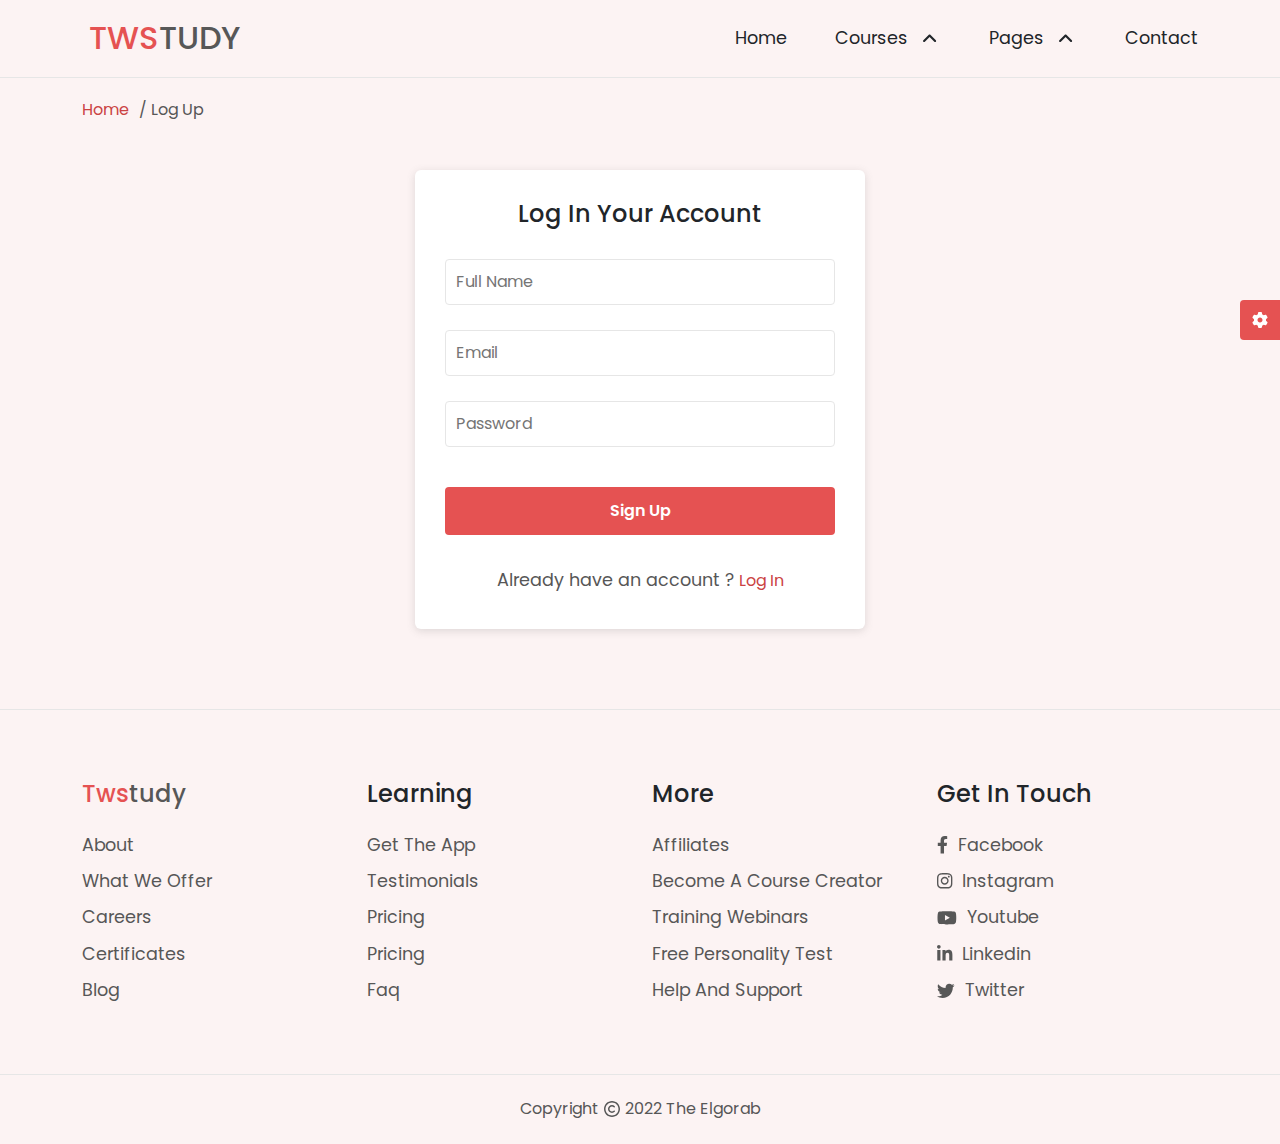
<file: html/log-up.html>
<!DOCTYPE html>
<html lang="en">

<head>
  <meta charset="UTF-8" />
  <meta http-equiv="X-UA-Compatible" content="IE=edge" />

  <meta name="viewport" content="width=device-width, initial-scale=1.0" />
  <link rel="preconnect" href="https://fonts.googleapis.com" />
  <link rel="preconnect" href="https://fonts.gstatic.com" crossorigin />
  <link href="https://fonts.googleapis.com/css2?family=Poppins:wght@100;200;300;400;500;600;700;800&display=swap"
    rel="stylesheet" />
  <link rel="stylesheet" href="https://cdn.jsdelivr.net/npm/swiper/swiper-bundle.min.css" />
  <link rel="stylesheet" href="../css/all.min.css" />
  <link rel="stylesheet" href="../css/bootstrap.min.css" />
  <link rel="stylesheet" href="../css/main.css" />
  <title>Document</title>
</head>

<body>
  <div class="all-section">
    <!-- Start-header  -->
    <section class="header-all mb-5">
      <div class="header">
        <div class="container">
          <div class="nav-box row justify-content-between
            align-items-center">
            <a href="../index.html" class="logo col-lg-2 text-uppercase">
              <h2><span class=" ">tws</span>tudy</h2>
            </a>
            <div class="nav col-lg-5">
              <span class="menu d-flex d-lg-none">
                <i class="fa-solid fa-bars"></i>
              </span>
              <ul class="d-flex gap-lg-5 text-capitalize
                justify-content-end">
                <span class="close d-block d-lg-none"><i class="fa-solid
                    fa-xmark"></i></span>
                <li class="menu-item">
                  <a href="../index.html">home</a>
                </li>
                <li class="menu-item small">
                  <p>
                    courses
                    <i class="fa-solid fa-angle-up angle"></i>
                  </p>
                  <div class="box gap-lg-3 flex-column">
                    <a href="./course.html" class="d-block">course</a>
                    <a href="./details.html" class="d-block">course details</a>
                  </div>
                </li>
                <li class="menu-item small">
                  <p>
                    pages
                    <i class="fa-solid fa-angle-up angle"></i>
                  </p>
                  <div class="box gap-lg-3 flex-column">
                    <a href="./log-in.html" class="d-block">log in</a>
                    <a href="./log-up.html" class="d-block">sing up</a>
                  </div>
                </li>
                <li class="menu-item">
                  <a href="./contact.html">contact</a>
                </li>
              </ul>
            </div>
          </div>
        </div>
      </div>
      <div class="container">
        <div class="title-section">
          <a href="../index.html">home</a>
          / log up
        </div>
      </div>
    </section>

    <!-- end-header  -->

    <!-- start-log-in -->
    <div class="logup log">
      <div class="container">
        <div class="log-box">
          <h2>log in your account</h2>
          <form action="">
            <input type="text" placeholder="full name">
            <input type="email" placeholder="Email">
            <input type="password" placeholder="Password">
            <button class="main-bt">
              sign up
            </button>
            <h5>Already have an account ?<a href="./log-in.html">log in</a>
            </h5>
          </form>
        </div>
      </div>
    </div>
    <!-- end-log-in -->
    <!-- Start-Switcher -->
    <div class="switcher">
      <h3>style switcher</h3>
      <hr>
      <div class="all-color">
        <h3>theme colors</h3>
        <div class="colors">
          <div class="icon active" data-color="0">
            <span>&#10003</span>
          </div>
          <div class="icon" data-color="230">
            <span>&#10003</span>

          </div>
          <div class="icon" data-color="36">
            <span>&#10003</span>
          </div>
          <div class="icon" data-color="277">
            <span>&#10003</span>
          </div>
          <div class="icon" data-color="164">
            <span>&#10003</span>
          </div>
        </div>

      </div>
      <hr>

      <div class="dark sw-toggle">
        <div class="form-check form-switch">
          <input class="form-check-input" type="checkbox" role="switch" id="flexSwitchCheckDefault">
          <label class="form-check-label" for="flexSwitchCheckDefault">dark mode</label>
        </div>
      </div>
      <hr>



      <div class="box-left">
        <i class="fa-solid fa-gear icon"></i>
      </div>
      <div class="box-right">
        <i class="fa-solid fa-xmark"></i>
      </div>
    </div>
    <!-- end-Switcher -->
    <!-- Start-footer  -->
    <section class="footer">
      <div class="container">
        <div class="row">
          <div class="about col-lg-3 col-md-4">
            <a href="index.html" class="logo text-uppercase">
              <h2><span class=" ">tws</span>tudy</h2>
            </a>
            <ul>
              <li><a href="">about</a></li>
              <li><a href="">what we offer</a></li>
              <li><a href="">careers</a></li>
              <li><a href="">certificates</a></li>
              <li><a href="">blog</a></li>
            </ul>
          </div>
          <div class="learning col-lg-3 col-md-4">
            <h2>learning</h2>
            <ul>
              <li><a href="">get the app</a></li>
              <li><a href="">testimonials</a></li>
              <li><a href="">pricing</a></li>
              <li><a href="">pricing</a></li>
              <li><a href="">faq</a></li>
            </ul>
          </div>
          <div class="more col-lg-3 col-md-4">
            <h2>more</h2>
            <ul>
              <li><a href="">affiliates</a></li>
              <li><a href="">become a course Creator</a></li>
              <li><a href="">training webinars</a></li>
              <li><a href="">free personality test</a></li>
              <li><a href=""> help and support</a></li>
            </ul>
          </div>
          <div class="icon col-lg-3 col-md-4">
            <h2>get in touch</h2>
            <ul>
              <li>
                <a href=""><i class="fa-brands fa-facebook-f"></i>facebook</a>
              </li>
              <li>
                <a href=""><i class="fa-brands fa-instagram"></i>instagram
                </a>
              </li>
              <li>
                <a href=""><i class="fa-brands fa-youtube"></i>youtube</a>
              </li>
              <li>
                <a href="">
                  <i class="fa-brands fa-linkedin-in"></i>linkedin</a>
              </li>
              <li>
                <a href=""><i class="fa-brands fa-twitter"></i>twitter
                </a>
              </li>
            </ul>
          </div>
        </div>
      </div>
      <div class="copyright-box">
        <div class="copyright text-center text-capitalize">
          copyright
          <i class="fa-regular fa-copyright"></i>
          2022 the Elgorab
        </div>
      </div>
    </section>

    <!-- End-footer  -->
    <!-- ==== -->
  </div>
  <!-- ====js==== -->
  <script src="https://cdn.jsdelivr.net/npm/swiper/swiper-bundle.min.js"></script>
  <script src="../js/all.min.js"></script>
  <script src="../js/bootstrap.bundle.min.js"></script>
  <script src="../js/main.js"></script>
</body>

</html>
</file>
<file: css/main.css>
:root {
    --hue-value-1: 0;
    --hue-value-2: 230;
    --main-color: hsl(var(--hue-value-1), 74%, 61%);
    --button-hover-color: hsl(var(--hue-value-1), 57%, 53%);
    --body-bg-color: hsl(var(--hue-value-1), 63%, 97%);
    --border-color-2: hsl(var(--hue-value-1), 40%, 93%);
    --shadow: 0 0 10px hsl(var(--hue-value-1), 40%, 90%);
    --body-gradient-bg-color-1: hsla (var(--hue-value-1), 100%, 50%, 0.2);
    --body-gradient-bg-color-2: hsla (var(--hue-value-2), 100%, 50%, 0.2);
    --decoration-bg-color-1: hsl(var(--hue-value-1), 100%, 70%);
    --decoration-bg-color-2: hsl(var(--hue-value-2), 100%, 70%);
    --padding-top: 80px;
    --padding-bottom: 80px;
    --transition: 0.3s linear;
    --font-size-3: 3rem;
    --font-size-2-5: 2.5rem;
    --font-size-2: 2rem;
    --font-size-1-5: 1.5rem;
    --font-size-1-3: 1.3rem;
    --font-size-1-2: 1.2rem;
    --font-size-1-1: 1.1rem;
    --font-size-1: 1rem;
    --box-shadow: rgba(99, 99, 99, 0.2) 0px 2px 8px 0px;
}

@media (max-width: 767px) {
    :root {
        --padding-top: 0px;
        --padding-bottom: 0px;
        --transition: 0.3s;
        --font-size-3: 2rem;
        --font-size-2-5: 2.5rem;
        --font-size-2: 2rem;
        --font-size-1-5: 1.5rem;
        --font-size-1-3: 1.3rem;
        --font-size-1-2: 1.2rem;
        --font-size-1-1: 1.1rem;
        --font-size-1: 1rem;
    }
}

:root {
    --orange: hsl(36, 80%, 50%);
    --white: hsl(0, 0%, 100%);
    --BLACK: hsl(0, 0%, 0%);
    --black-90: hsl(0, 0%, 10%);
    --black-70: hsl(0, 0%, 34%);
    --black-alpha-40: hsl(0, 0%, 0%, 0.4);
    --yellow-light: hsl(44, 95%, 83%);
    --green-light: hsl(158, 68%, 75%);
    --red-light: hsl(0, 84%, 80%);
    --orange-light: hsl(22, 85%, 80%);
    --select-box-bg-color: hsl(0, 0%, 100%);
    --border-color-1: hsl(0, 0%, 90%);
}

body {
    background-color: var(--body-bg-color);
    font-family: "Poppins", sans-serif;

    transition: var(--transition);
}

* {
    box-sizing: border-box;
}

a {
    text-decoration: none;
    transition: var(--transition);
    color: var(--black-70);
}

a:hover {
    text-decoration: none;
    color: var(--main-color);
}

ul {
    list-style: none;
    margin: 0;
    padding: 0;
}

img {
    max-width: 100%;
}

/* gl  */

.main-bt {
    display: block;
    background-color: var(--main-color);

    width: fit-content;
    padding: 12px 30px;
    border-radius: 4px;
    color: var(--white);
    text-transform: capitalize;
    font-weight: 600;
}

.main-bt:hover {
    background-color: var(--button-hover-color);

    color: var(--white);
}

.main-title {
    text-align: center;
    padding: 20px 0;
}

.main-title h4 {
    font-size: var(--font-size-1-5);
    margin: 0;
    color: var(--main-color);
    font-weight: 600;
    text-transform: capitalize;
}

.main-title h2 {
    font-size: var(--font-size-2);
    margin-top: 15px;
    color: var(--black);
    font-weight: 700;
}

.sec-p {
    padding: 0 15px;
}

/* gl  */

/* ===== */
/* Start-header */
.header-all {
    width: 100%;
}

.header {
    border-bottom: 1px solid var(--border-color-1);
    width: 100%;
}

.header .container .row .logo {
    padding: 15px 0;
    height: 77px;
    display: flex;
    align-items: center;
    justify-content: center;
    margin: 0;
}

.header .container .row .logo h2 {
    font-size: var(--font-size-2);
    margin: 0;
}

.header .container .row .logo span {
    color: var(--main-color);
}

.header .container .row .nav ul {
    width: 100%;
    margin: 0;
}

.header .container .row .nav ul li {
    display: flex;
    align-items: center;
    min-height: 77px;
    margin: 0;
}

.header .container .row .nav ul li p,
.header .container .row .nav ul li a {
    font-size: var(--font-size-1-1);
    display: flex;
    align-items: center;
    gap: 10px;
    cursor: pointer;
    transition: var(--transition);
    margin: 0;
    color: var(--black);
}

.header .container .row .nav ul li p:hover,
.header .container .row .nav ul li a:hover {
    color: var(--button-hover-color);
}

.header .container .row .nav ul li svg.angle {
    padding: 5px;
    transition: var(--transition);
    transform: rotate(0deg);
}

.header .container .row .nav ul li:hover svg.angle {
    transform: rotate(180deg);
}

.header .container .row .nav ul li .box {
    position: absolute;
    top: 75px;
    background-color: var(--white);
    width: 200px;
    border-radius: 6px;
    padding: 15px;
    display: none;
}

.header .container .row .nav ul li:hover .box {
    display: flex;
}

@media (max-width: 991px) {
    .header .container .row .nav ul .close {
        font-size: var(--font-size-1-5);
        padding: 0 10px;
        background-color: var(--main-color);
        border-radius: 4px;
        cursor: pointer;
        color: var(--body-bg-color);
        margin: 20px 0 20px 20px;
    }

    .header .container .row .nav .menu {
        font-size: var(--font-size-2);
        border-radius: 4px;
        cursor: pointer;
        color: var(--black-90);
        margin-right: 20px;
    }

    .header .container .row .nav ul {
        position: fixed;
        display: flex;
        flex-direction: column;
        justify-content: flex-start !important;
        align-items: flex-start;
        width: 50%;
        min-width: 250px;
        right: -75%;
        top: 0;
        margin: 0;
        height: 100%;
        background-color: var(--body-bg-color);
        transition: var(--transition);
        z-index: 1010;
    }

    .header .container .row .nav ul li {
        display: block;
        min-height: 77px;
        margin: 0;
    }

    .header .container .row .nav ul.active {
        right: 0;
    }

    .header .container .row .nav ul li {
        padding: 20px;
        width: 100%;
        border-bottom: 1px solid var(--border-color-1);
        transition: var(--transition);
    }

    .header .container .row .nav ul li:hover {
        padding-left: 30px;
    }

    .header .container .row .logo {
        width: fit-content;
    }

    .header .container .row .nav {
        width: fit-content;
    }

    .header .container .row .nav ul li .box {
        position: inherit !important;
        top: 0;
        width: 100%;
        padding-left: 20px;
        background-color: transparent;
    }

    .header .container .row .nav ul .small p {
        justify-content: space-between;
    }

    .header .container .row .nav ul li .box a {
        position: inherit !important;
        top: 0;
        padding: 15px 0;

        width: 100%;
    }

    .header .container .row .nav ul li .box a:nth-child(1) {
        border-bottom: 1px solid var(--border-color-1);
    }
}

/* end-header */
/* start-hero */
.hero {
    min-height: 100vh;
}

.hero .container .row .content h4 {
    font-size: var(--font-size-1-2);
    font-weight: 500;
    color: var(--main-color);
}

.hero .container .row .content h1 {
    font-size: var(--font-size-3);
    font-weight: 700;
    color: var(--black);
}

.hero .container .row .content p {
    font-size: var(--font-size-1);
    font-weight: 400;
    color: var(--black-70);
    width: 440px;
    max-width: 100%;
}

.hero .boxes .imges {
    width: 400px;
    height: 400px;
    max-height: 100%;
    max-width: 100%;
    border-bottom-left-radius: 50%;
    border-bottom-right-radius: 50%;
    overflow: hidden;
}

.hero .boxes img {
    z-index: 3;
    left: 50%;
    transform: translateX(-50%);
}

.hero .boxes svg {
    width: 100%;
    top: 60%;
    left: 50%;
    transform: translate(-50%, -50%);
    fill: var(--main-color);
    z-index: 2;
}

@media (max-width: 430px) {
    .hero .boxes svg {
        top: 61%;
    }
}

@media (max-width: 399px) {
    .hero .boxes svg {
        top: 64%;
    }
}

@media (max-width: 365px) {
    .hero .boxes svg {
        top: 65%;
        left: 50%;
    }
}

/* end-hero */
/* start-info */

.our-info {
    width: 100%;
    padding: 0 10px;
}

.our-info .container {
    background-color: var(--white);
    border-radius: 4px;
    box-shadow: var(--box-shadow);
}

.our-info .container .row .box-content {
    display: flex;
    align-items: center;
    justify-content: center;
    flex-direction: column;
    text-align: center;
}

.our-info .container .row .box-content .number h2 {
    font-weight: 800;
}

.our-info .container .row .box-content .number h4 {
    font-size: var(--font-size-1-1);
    text-transform: uppercase;
    font-weight: 400;
    color: var(--black-70);
}

.our-info .container .row .box-content .number-1 h2 {
    color: var(--black-90);
}

.our-info .container .row .box-content .number-2 h2 {
    color: var(--green-light);
}

.our-info .container .row .box-content .number-3 h2 {
    color: var(--orange-light);
}

.our-info .container .row .box-content .number-4 h2 {
    color: var(--red-light);
}

/* End-info */

/* Start-courses */

.courses .container .row {
    padding-bottom: 30px;
}

.courses .container .row .content {
    min-height: 323px;
}

.courses .container .row .content .box {
    height: 100%;
    border-radius: 4px;
    overflow: hidden;
}

.courses .container .row .content .box-img {
    position: relative;
}

.courses .container .row .content .box-img span {
    position: absolute;
    z-index: 10;
    right: 20px;
    top: 20px;
    background-color: var(--main-color);
    padding: 5px 10px;
    border-radius: 6px;
    color: var(--white);
    font-weight: 600;
}

.courses .container .row .content .box h3 {
    font-size: var(--font-size-1-3);
    font-weight: 500;
    text-transform: capitalize;
    margin: 0;
}

.courses .container .row .content .box .box-info img {
    width: 35px;
}

.courses .container .row .content .box .box-info span {
    text-transform: capitalize;
    font-weight: 400;
    color: var(--black-70);
}

.courses .container .row .content .box .box-icon {
    color: var(--orange);
}

.courses .container .row .content .box .box-icon span {
    text-transform: capitalize;
    font-weight: 400;
    color: var(--black-70);
}

/* end-courses */
/* start-feedback */

.feedback {
    margin: 100px 0;
    overflow: hidden;
    padding: 50px 0;
}

.feedback .container {
    display: flex;
    align-items: center;
    justify-content: center;
    flex-direction: column;
    gap: 30px;
}

.feedback .container .box-img {
    margin-top: 60px;
    width: fit-content;
    border-radius: 50%;
    /* overflow: hidden; */
    width: 300px;
    max-width: 100%;
    height: 300px;
    max-height: 100%;
    display: flex;
    align-items: center;
    justify-content: center;
}

.feedback .container .box-img::before {
    content: "";
    position: absolute;
    width: 250px;
    height: 250px;
    background-color: transparent;
    /* left: 50%;
  top: 50%;
  transform: translate(-50%, -50%); */
    z-index: 1;
    border-width: 1px;
    border-color: var(--main-color);
    border-bottom-color: transparent;
    border-style: solid solid solid solid;
    border-radius: 50%;
    animation: rotateLeft 4.5s linear infinite;
}

.feedback .container .box-img::after {
    content: "";
    position: absolute;
    width: 300px;
    height: 300px;
    background-color: transparent;
    /* left: 50%;
  top: 50%;
  transform: translate(-50%, -50%); */
    z-index: 1;
    border-width: 1px;
    border-color: var(--main-color);
    border-bottom-color: transparent;
    border-style: solid solid solid solid;
    border-radius: 50%;
    animation: rotateRight 5.5s linear infinite;
}

.feedback .container img {
    width: 200px;
    z-index: 4;
    border-radius: 50%;
    background-color: var(--main-color);
}

.feedback .container-2 {
    width: 550px;
    max-width: 100%;
}

.feedback .container-2 .box {
    text-align: center;
}

.feedback .container-2 .box p {
    font-weight: 400;
    color: var(--black-70);
    font-size: var(--font-size-1-1);
    line-height: 1.6;
}

.feedback .container-2 .box h3 {
    text-transform: capitalize;
    font-weight: 500;
    color: var(--black-90);
    font-size: var(--font-size-1-5);
    margin: 15px 0;
}

.feedback .container-2 .box h5 {
    text-transform: capitalize;
    font-weight: 400;
    color: var(--black-70);
    font-size: var(--font-size-1-3);
}

.feedback .all {
    width: 550px;
    max-width: 100%;
    overflow: hidden;
}

.feedback .box-icon {
    margin-top: 15px;
    left: 50%;
    transform: translateX(-50%);
    display: flex;
    align-items: center;
    justify-content: center;
    flex-direction: row-reverse;

    gap: 20px;
}

.box-icon div {
    display: flex;
    align-items: center;
    justify-content: center;
    width: 40px;
    height: 40px;
    background-color: var(--main-color);
    border-radius: 50%;
    color: var(--white);
    font-weight: 700;
    font-size: var(--font-size-1-1);
    transition: var(--transition);
}

.box-icon div:hover {
    background-color: var(--button-hover-color);
}

/* end-feedback */

/* Start-instructor */
.instructor {
    margin: 100px 0;
    width: 100%;
}

.instructor .container .row .all-box {
    background-color: var(--white);
    padding: 50px 0;
    min-height: 600px;
    box-shadow: var(--box-shadow);
    border-radius: 4px;
}

.instructor .container .row .all-box .info {
    flex: 1;
    display: flex;
    align-items: center;
    justify-content: center;
    padding: 10px;
    margin-top: 30px;
}

.instructor .container .row .all-box .img-box {
    background-color: var(--yellow-light);
    width: 450px;
    height: 450px;
    max-width: 100%;
    max-height: 100%;
    border-radius: 50%;
}

.instructor .container .row .all-box .img-box img {
    width: 450px;
    max-width: 100%;
    transform: translateY(-15%);
    border-radius: 50%;
}

.instructor .container .row .all-box .content {
    flex: 1;
    padding: 0 10px;
}

.instructor .container .row .all-box .content h4 {
    font-size: var(--font-size-1-3);
    margin: 0;
    color: var(--main-color);
    font-weight: 600;
    text-transform: capitalize;
}

.instructor .container .row .all-box .content h2 {
    font-size: var(--font-size-2);
    margin-top: 15px;
    color: var(--black);
    font-weight: 600;
    text-transform: capitalize;
}

.instructor .container .row .all-box .content a {
    margin-top: 25px;
}

@media (max-width: 1200px) {
    .instructor .container .row .all-box .img-box {
        background-color: var(--yellow-light);
        width: 350px;
        height: 350px;

        border-radius: 50%;
    }
}

@media (max-width: 992px) {
    .instructor .container .row .all-box {
        flex-direction: column;
        min-height: 800px;
        text-align: center;
    }

    .instructor .container .row .all-box .content a {
        margin: 25px auto;
    }
}

@media (max-width: 768px) {
    .instructor .container .row .all-box .img-box {
        background-color: var(--yellow-light);
        width: 300px;
        height: 300px;

        border-radius: 50%;
    }

    .instructor .container .row .all-box {
        flex-direction: column;
        min-height: 700px;
    }
}

/* Start-footer  */
.footer {
    min-height: 400px;
    border-top: 1px solid var(--border-color-1);
    width: 100%;
}

.footer .container {
    margin-top: 50px;
    margin-bottom: 50px;
}

.footer .container .row h2 {
    font-size: var(--font-size-1-5);
    font-weight: 500;
    text-transform: capitalize;
    color: var(--black);
}

.footer .container .row h2 span {
    color: var(--main-color);
}

.footer .container .row ul {
    margin-top: 15px;
    display: flex;
    justify-content: center;
    flex-direction: column;
    gap: 10px;
}

.footer .container .row ul li {
    transition: var(--transition);
    font-size: var(--font-size-1-1);
    font-weight: 400;
    text-transform: capitalize;
    color: var(--black-70);
    position: relative;
}

.footer .container .row ul li::before {
    content: "";
    position: absolute;
    width: 0px;
    height: 1px;
    background-color: var(--main-color);
    left: 0;
    bottom: 0;
    transition: var(--transition);
}

.footer .container .row ul li:hover::before {
    content: "";
    width: 100%;
}

.footer .container .row ul li a:hover {
    padding-left: 10px;
}

.footer .container .row .icon,
.footer .container .row .more,
.footer .container .row .learning,
.footer .container .row .about {
    display: flex;
    align-items: flex-start;
    justify-content: center;
    flex-direction: column;
    margin: 20px 0;
}

@media (max-width: 767px) {
    .footer .container .row .icon,
    .footer .container .row .more,
    .footer .container .row .learning,
    .footer .container .row .about {
        align-items: center;
        text-align: center;
    }
}

.footer .container .row .about .logo {
    display: flex;
    align-items: center;
    justify-content: center;
    margin: 0;
}

.footer .container .row .icon li {
    font-size: var(--font-size-1-1);
}

.footer .container .row .icon li a {
    display: flex;
    align-items: center;
    justify-content: flex-start;
    gap: 10px;
}

.footer .copyright-box {
    padding: 20px 0;
    border-top: 1px solid var(--border-color-1);
    height: 70px;
    font-size: var(--font-size-1);
    font-weight: 400;
    color: var(--black-70);
    display: flex;
    align-items: center;
    justify-content: center;
}
.footer .copyright-box .copyright {
    display: flex;
    align-items: center;
    justify-content: center;
    gap: 5px;
}

/* end-footer  */

/* Start-section-courses */

.title-section {
    margin-top: 20px;
    text-transform: capitalize;
    display: flex;
    align-items: center;
    justify-content: center;
    gap: 10px;
    width: fit-content;
    font-size: var(--font-size-1);
    color: var(--black-70);
}

.title-section a {
    color: var(--button-hover-color);
}

.courses-1 .row {
    display: none;
}

.courses .row.active {
    display: flex;
}

.courses .all .box-header {
    display: block;
    margin: 0 auto;
    overflow-x: auto;
}

.courses .all .box-header .box {
    height: 100px;
    display: block;
    margin: 0 auto;
    display: flex;
    align-items: center;
    justify-content: center;
    gap: 15px;
    width: 400px;
}

.courses-1 .all .box-header button {
    all: unset;
    width: fit-content;
    font-size: var(--font-size-1);
    color: var(--black);
    text-transform: capitalize;
    padding: 10px 20px;
    border-radius: 4px;
    background-color: var(--white);
    white-space: nowrap;
    cursor: pointer;
}

.courses-1 .all .box-header button.active {
    color: var(--white);
    background-color: var(--main-color);
    transition: var(--transition);
}

.courses .all .box-header button.active:hover {
    background-color: var(--button-hover-color);
}

.courses .box-change {
    display: flex;
    align-items: center;
    justify-content: center;
    gap: 5px;
}

.courses .box-change button {
    all: unset;
    padding: 5px 10px;
    font-weight: 600;
    color: var(--black-70);
    cursor: pointer;
    transition: var(--transition);
}

.courses .box-change button:hover {
    background-color: var(--main-color);
}

.courses .box-change button.active {
    background-color: var(--main-color);
    color: var(--white);
}

/* end-section-courses */
/* Start-section-beginners */

.beginners .container .row .box-header {
    overflow: hidden;
    height: fit-content;
    margin: 20px 0;
}

.beginners .container .row .box-header .boxes {
    display: flex;
    align-items: flex-start;
    justify-content: center;
    flex-direction: column;
    gap: 10px;
    background-color: var(--white);
    padding: 30px;
    box-shadow: var(--box-shadow);
    border-radius: 6px;
}

.beginners .container .row .box-header h2 {
    color: var(--black);
    font-weight: 600;
    text-transform: capitalize;
    font-size: var(--font-size-2);
}

.beginners .container .row .box-header .box-icon {
    color: var(--orange);
    font-size: var(--font-size-1-2);
}

.beginners .container .row .box-header .box-icon span {
    text-transform: capitalize;
    font-weight: 400;
    color: var(--black-70);
}

.beginners .container .row .box-header h5 {
    color: var(--black-70);
    font-weight: 400;
    text-transform: capitalize;
    font-size: var(--font-size-1-2);
}

.beginners .container .row .box-header h5 span {
    color: var(--button-hover-color);
}

/* == */

.beginners .container .row .box-video {
    height: fit-content;
    margin: 20px 0;
}

.beginners .container .row .box-video .boxes {
    height: 100%;
    background-color: var(--white);
    border-radius: 6px;
    box-shadow: var(--box-shadow);
    padding: 30px;
}

.beginners .container .row .box-video .boxes .box-img {
    position: relative;
    border-radius: 4px;
    overflow: hidden;
}

.beginners .container .row .box-video .boxes .box-img img {
    position: relative;
}

.beginners .container .row .box-video .boxes .box-img::before {
    content: "";
    position: absolute;
    width: 100%;
    height: 100%;
    top: 0;
    left: 0;
    background-color: rgba(0, 0, 0, 0.457);
    z-index: 2;
}

.beginners .container .row .box-video .boxes .box-img .box {
    position: absolute;
    top: 50%;
    left: 50%;
    transform: translate(-50%, -50%);
    width: 100%;
    text-align: center;
    display: flex;
    justify-content: center;
    align-items: center;
    flex-direction: column;
    gap: 20px;
    z-index: 3;
}

.beginners .container .row .box-video .boxes .box-img .box .icon {
    background-color: var(--main-color);
    width: 60px;
    height: 60px;
    margin: auto;
    display: flex;
    justify-content: center;
    align-items: center;
    border-radius: 50%;
    cursor: pointer;
    transition: var(--transition);
    font-size: var(--font-size-1-5);
    color: var(--white);
    margin-top: 40px;
}

.beginners .container .row .box-video .boxes .box-img .box .icon:hover {
    background-color: var(--button-hover-color);
}

.beginners .container .row .box-video .boxes .box-img .box h3 {
    font-size: var(--font-size-1-5);
    color: var(--white);
}

.beginners .container .row .box-video .boxes .box-span {
    margin: 20px 0;
    display: flex;
    align-items: center;
    justify-content: flex-start;
    gap: 10px;
}

.beginners .container .row .box-video .boxes .box-span span:nth-child(1) {
    color: var(--black-70);
    text-decoration: line-through;
    text-decoration-line: line-through;
    font-size: var(--font-size-1-2);
    font-weight: 400;
}

.beginners .container .row .box-video .boxes .box-span span:nth-child(2) {
    font-size: var(--font-size-2);
    color: var(--black);
    font-weight: 700;
}

.beginners .container .row .box-video .boxes .box-span span:nth-child(3) {
    font-size: var(--font-size-1-3);
    color: var(--button-hover-color);
    font-weight: 500;
}

.beginners .container .row .box-video .boxes .box-content {
    display: flex;
    align-items: flex-start;
    justify-content: center;
    flex-direction: column;
    gap: 10px;
}

.beginners .container .row .box-video .boxes .box-content h3 {
    font-size: var(--font-size-1-5);
    color: var(--black);
    font-weight: 500;
    text-transform: capitalize;
}

.beginners .container .row .box-video .boxes .box-content ul {
    display: flex;
    align-items: flex-start;
    justify-content: center;
    flex-direction: column;
    gap: 10px;
    margin-bottom: 20px;
}

.beginners .container .row .box-video .boxes .box-content ul li {
    display: flex;
    align-items: center;
    justify-content: flex-start;
    gap: 15px;
    font-size: var(--font-size-1-2);
    color: var(--black-70);
    font-weight: 500;
    text-transform: capitalize;
}

.beginners .container .row .box-video .boxes .box-content ul li svg {
    font-size: 8px;
    color: var(--main-color);
}

.beginners .container .row .box-video .boxes a {
    width: 100%;
    text-align: center;
}

.video-container {
    position: fixed;
    width: 100%;
    height: 100%;
    background-color: rgba(0, 0, 0, 0.424);
    z-index: 5;
    top: 0;
    left: 0;
    display: flex;
    align-items: center;
    justify-content: center;
    display: none;
}

.video-container.active {
    display: flex;
}

.video-container .video {
    position: relative;
    width: 900px;
    max-width: 90%;
}

.video .close {
    position: absolute;
    right: 0px;
    top: -45px;
    width: 40px;
    height: 40px;
    background-color: var(--main-color);
    border-radius: 50%;
    display: flex;
    align-items: center;
    justify-content: center;
    font-size: var(--font-size-1-3);
    font-weight: 700;
    color: var(--white);
    cursor: pointer;
    transition: var(--transition);
    user-select: none;
}

.video .close:hover {
    background-color: var(--button-hover-color);
}

.video video {
    width: 100%;

    overflow: hidden;
    border: none;
    border-radius: 4px;
}

/* ===== */
.beginners .box-content {
    display: none;
}

.beginners .box-content.active {
    display: block;
}

.title-beginner {
    overflow-x: auto;
}

.beginners .title-beginner .box {
    height: 100px;
    display: flex;
    align-items: center;
    justify-content: flex-start;
    gap: 15px;
    width: 650px;
}

.beginners .title-beginner .box button {
    all: unset;
    width: fit-content;
    font-size: var(--font-size-1);
    color: var(--black);
    text-transform: capitalize;
    padding: 10px 20px;
    border-radius: 4px;
    background-color: var(--white);
    white-space: nowrap;
    cursor: pointer;
}

.beginners .title-beginner .box button.active {
    color: var(--white);
    background-color: var(--main-color);
    transition: var(--transition);
}

.beginners .box-content .boxes {
    display: block !important;
}

.beginners .box-content .boxes .all {
    width: 100%;
}

.beginners .box-content .boxes h2 {
    color: var(--black) !important;
    font-size: var(--font-size-1-5) !important;
    font-weight: 500 !important;
    text-transform: capitalize !important;
}

.beginners .box-content .boxes .all-beginner {
    width: 100%;
    border-radius: 6px;
    border: 1px solid var(--border-color-1);
}

.beginners .box-content .boxes .all .all-content {
    width: 100%;
}

.beginners .box-content .boxes .all .all-content .box-title {
    display: flex;
    align-items: center;
    justify-content: space-between;
    width: 100%;
    border-top: 1px solid var(--border-color-1);
    border-bottom: 1px solid var(--border-color-1);
    padding: 10px 20px;
    cursor: pointer;
    color: var(--black-70);
    font-size: var(--font-size-1-2);
}

.beginners .box-content .boxes .all .all-content .box-title.active {
    color: var(--black);
}

.beginners .box-content .boxes .all .all-content .box-title .title {
    display: flex;
    align-items: center;
    justify-content: flex-start;
    gap: 15px;
}

.beginners .box-content .boxes .all .all-content .box-title .title h3 {
    font-weight: 500;
    text-transform: capitalize;
    margin: 0;
    font-size: inherit;
}

.beginners .box-content .boxes .all .all-content .box-title .title svg.angle {
    font-size: var(--font-size-1-3);
    transition: var(--transition);
    transform: rotate(0deg);
}

.beginners
    .box-content
    .boxes
    .all
    .all-content
    .box-title
    .title
    svg.angle.active {
    transform: rotate(180deg);
}

.beginners .box-content .boxes .all .all-content .box-title h4 {
    font-weight: 500;
    text-transform: capitalize;
    margin: 0;
    display: flex;
    align-items: center;
    justify-content: flex-start;
    gap: 5px;
    font-size: inherit;
}

.beginners .box-content .boxes .all .all-content .box-title h4 span {
    font-weight: 500;
    text-transform: capitalize;
    background-color: inherit;
}

.beginners .box-content .boxes .all .all-content ul {
    display: none;
    align-items: flex-start;
    justify-content: center;
    flex-direction: column;
    gap: 20px;
    height: 0;
    transition: var(--transition);
    display: flex;
    overflow: hidden;
    padding: 0;
    opacity: 0;
}

.beginners .box-content .boxes .all .all-content ul.active {
    padding: 20px;
    height: 200px;
    opacity: 1;
}

.beginners .box-content .boxes .all .all-content ul li {
    display: flex;
    align-items: center;
    justify-content: space-between;
    width: 100%;
    color: var(--black-70);
    font-weight: 500;
    text-transform: capitalize;
    margin: 0;
    font-size: var(--font-size-1-2);
}

.beginners .box-content .boxes .all .all-content ul li .info {
    display: flex;
    align-items: center;
    justify-content: flex-start;
    gap: 10px;
}

.beginners .box-content .boxes .all .all-content ul li .info svg {
    font-size: 12px;
}

.beginners .box-content .boxes .all .all-content ul li .info h4 {
    font-size: inherit;
    margin: 0;
}

.beginners .box-content .boxes .all .all-content ul li h6 {
    margin: 0;
    font-size: inherit;
}

@media (max-width: 500px) {
    .beginners .box-content .boxes {
        padding: 20px 10px !important;
    }

    .beginners .box-content .boxes .all .all-content .box-title {
        padding: 10px;
        font-size: 15px !important;
    }

    .beginners .box-content .boxes .all .all-content ul li {
        font-size: 15px;
    }
}

/* === */

.beginners .description {
    display: none;
}

.beginners .description.active {
    display: block;
}

.description h3 {
    text-transform: capitalize;
    color: var(--black);
    font-size: var(--font-size-1-3);
    font-weight: 500;
}

.description h3:nth-child(1) {
    margin-bottom: 15px;
    font-weight: 600;
    font-size: var(--font-size-1-5);
}

.description p {
    text-transform: capitalize;
    color: var(--black-70);
    font-size: var(--font-size-1);
    font-weight: 400;
    line-height: 1.7;
}

/* === */

.beginners .instructor {
    display: none;
}

.beginners .instructor.active {
    display: block;
}

.instructor .boxes h3 {
    text-transform: capitalize;
    color: var(--black);
    font-size: var(--font-size-1-5);
    font-weight: 600;
}

.instructor .boxes .content {
    margin: 20px 0;
}

.instructor .boxes .content img {
    width: 120px;
    object-fit: contain;
}

.instructor .boxes .content .box {
    display: flex;
    align-items: flex-start;
    justify-content: center;
    flex-direction: column;
    gap: 5px;
}

.instructor .boxes .content .box h5 {
    text-transform: capitalize;
    color: var(--black);
    font-size: var(--font-size-1-1);
    font-weight: 500;
}

.instructor .boxes .content .box h5 span {
    color: var(--black-70);
}

.instructor .boxes .content .box li {
    text-transform: capitalize;
    color: var(--black-70);
    font-size: var(--font-size-1);
    font-weight: 400;
    display: flex;
    align-items: center;
    justify-content: flex-start;
    gap: 5px;
}

.instructor .boxes .content .box li svg {
    color: var(--main-color);
    font-size: var(--font-size-1);
}

.instructor .boxes .content .box :nth-child(2) span {
    background-color: var(--main-color);
    color: var(--white);
    width: 18px;
    height: 18px;
    display: flex;
    align-items: center;
    justify-content: center;
    border-radius: 50%;
}

.instructor .boxes .content .box :nth-child(2) span svg {
    color: var(--white);
    font-size: 11px;
}

.instructor .boxes p {
    text-transform: capitalize;
    color: var(--black-70);
    font-size: var(--font-size-1);
    font-weight: 400;
    line-height: 1.7;
}

/* === */

.beginners .reviews {
    display: none;
}

.beginners .reviews.active {
    display: block;
}

.reviews .boxes h3 {
    text-transform: capitalize;
    color: var(--black);
    font-size: var(--font-size-1-5);
    font-weight: 500;
}

.reviews .boxes .all-feedback {
    width: 100%;
    margin: 20px 0;
}

.reviews .boxes .all-feedback .box {
    width: 250px;
    max-width: 100%;
    margin: 0 auto;
}

.reviews .boxes .all-feedback .box h1 {
    text-transform: capitalize;
    color: var(--black);
    font-size: var(--font-size-3);
    font-weight: 700;
}

.reviews .boxes .all-feedback .box .box-icon {
    color: var(--orange);
    font-size: var(--font-size-1-2);
}

.reviews .boxes .all-feedback .box span {
    text-transform: capitalize;
    color: var(--black-70);
    font-size: var(--font-size-1);
    font-weight: 400;
}

.reviews .boxes .all-feedback .content-star {
    flex: 1;

    display: flex;
    align-items: flex-start;
    justify-content: center;
    flex-direction: column;
}

.reviews .boxes .all-feedback .content {
    width: 100%;
    display: flex;
    align-items: center;
    justify-content: center;
    gap: 20px;
}

.reviews .boxes .all-feedback .content .star {
    white-space: nowrap;
    width: 60px;
}

.reviews .boxes .all-feedback .content .star span {
    color: var(--orange);
    font-size: var(--font-size-1-2);
    text-transform: capitalize;
}

.reviews .boxes .all-feedback .content .info {
    width: calc(100% - 105px);
    background-color: var(--body-bg-color);
    height: 10px;
    position: relative;
    transition: var(--transition);
}

.reviews .boxes .all-feedback .content .info span {
    position: absolute;
    width: 0;
    background-color: var(--main-color);
    height: 100%;
    transition: var(--transition);
}

.reviews .boxes .all-feedback .content h5 {
    text-transform: capitalize;
    color: var(--black-70);
    font-size: var(--font-size-1-1);
    font-weight: 400;
    width: 40px;
}

.reviews .boxes select {
    border: 1px solid var(--border-color-1);
    padding: 10px 15px;
    outline: none;
    text-transform: capitalize;
    background-color: var(--white);
    cursor: pointer;
    color: var(--black);
}

.reviews .boxes select option {
    background-color: var(--white);
    cursor: pointer;
}

.reviews .boxes .reviews-box .content img {
    width: 50px;
}

.reviews .boxes .reviews-box .content ul {
    display: flex;
    flex-direction: column;
    align-items: flex-start;
    justify-content: center;
    gap: 10px;
    margin: 20px 0;
}

.reviews .boxes .reviews-box .content ul h5 {
    margin: 0;
    font-weight: 500;
    color: var(--black);
    text-transform: capitalize;
    font-size: var(--font-size-1-1);
}

.reviews .boxes .reviews-box .content ul li {
    display: flex;
    align-items: center;
    justify-content: flex-start;
    font-size: var(--font-size-1);
    gap: 3px;
}

.reviews .boxes .reviews-box .content ul li svg {
    color: var(--orange);
}

.reviews .boxes .reviews-box .content ul li span {
    margin: 0 0 0 5px;
    font-weight: 300;
    color: var(--black-70);
    text-transform: capitalize;
    font-size: var(--font-size-1);
}

.reviews .boxes .reviews-box .content ul p {
    margin: 0;
    font-weight: 300;
    color: var(--black-70);
    text-transform: capitalize;
    font-size: var(--font-size-1);
}

/* end-section-beginners */
/* start-log-in */

.log {
    margin-bottom: 80px;
}

.log .container {
    display: flex;
    align-items: center;
    justify-content: center;
}

.log-box {
    width: 450px;
    min-height: 400px;
    max-width: 100%;
    border-radius: 6px;
    padding: 30px;
    background-color: var(--white);
    box-shadow: var(--box-shadow);
}

.log-box h2 {
    text-align: center;
    font-size: var(--font-size-1-5);
    font-weight: 500;
    color: var(--black);
    text-transform: capitalize;
    margin-bottom: 30px;
}

.log-box form {
    display: flex;
    flex-direction: column;
    gap: 10px;
}

.logup .container form {
    display: flex;
    flex-direction: column;
    gap: 25px;
}

.log-box form input {
    outline: none;
    border-radius: 4px;
    border: 1px solid var(--border-color-1);
    padding: 10px;
    background-color: var(--white);
}

.log-box form input::placeholder {
    text-transform: capitalize;
    font-weight: 400;
}

.log-box form a {
    text-align: right;
    margin-top: 15px;
    font-size: var(--font-size-1);
    font-weight: 400;
    color: var(--button-hover-color);
    text-transform: capitalize;
}

.log-box form button {
    outline: none;
    border: none;
    transition: var(--transition);
    width: 100%;
    margin-top: 15px;
}

.log-box form h5 {
    text-align: center;
    font-size: var(--font-size-1-1);
    font-weight: 400;
    color: var(--black-70);
    margin-top: 10px;
}

.log-box form h5 a {
    margin-left: 5px;
}

/* end-log-in */
/* start-contact */

.contact {
    margin: 50px 0;
}

.contact .container .row .info {
    width: 450px;
    min-height: 400px;
    max-width: 100%;
}

.contact .container .row .info h1 {
    text-transform: capitalize;
    font-size: var(--font-size-2);
    color: var(--black);
    font-weight: 600;
}

.contact .container .row .info .all {
    display: flex;
    align-items: center;
    justify-content: flex-start;
    gap: 10px;
    margin: 30px 0;
}

.contact .container .row .info .all .icon {
    background-color: var(--main-color);
    width: 35px;
    height: 35px;
    display: flex;
    justify-content: center;
    align-items: center;
    border-radius: 50%;
    transition: var(--transition);
    font-size: var(--font-size-1);
    color: var(--white);
}

.contact .container .row .info .all .box {
    display: flex;
    align-items: flex-start;
    justify-content: center;
    gap: 5px;
    flex-direction: column;
}

.contact .container .row .info .all .box h4 {
    margin: 0;
    text-transform: capitalize;
    font-size: var(--font-size-1-1);
    color: var(--black);
    font-weight: 500;
}

.contact .container .row .info .all .box a {
    margin: 0;
    text-transform: capitalize;
    font-size: var(--font-size-1);
    font-weight: 500;
}

.contact .container .row .box-all {
    display: flex;
    justify-content: flex-end;
}

.contact .container .row .log-box form {
    gap: 20px;
}

.contact .container .row .log-box form textarea {
    outline: none;
    border-radius: 4px;
    border: 1px solid var(--border-color-1);
    padding: 10px;
    height: 100px;
    resize: none;
    background-color: var(--white);
    color: var(--black-70);
}

.contact .container .row .log-box form textarea::placeholder {
    color: var(--black-70);
    text-transform: capitalize;
    font-weight: 400;
}

@media (max-width: 992px) {
    .contact .container .row .info {
        width: 50%;
    }
}

@media (max-width: 767px) {
    .contact .container .row .info {
        width: 450px;
        min-height: 400px;
        max-width: 100%;
    }
}

/* end-contact */

/* end-instructor */

/* start-Switcher */

.switcher {
    position: fixed;
    width: 280px;
    height: 100%;
    background-color: var(--white);
    z-index: 1003;
    top: 0;
    right: -280px;
    display: flex;
    flex-direction: column;
    align-items: flex-start;
    justify-content: flex-start;
    padding: 30px;
    transition: var(--transition);
}

.switcher.active {
    right: 0;
}

.switcher h3 {
    text-transform: capitalize;
    font-size: var(--font-size-1-3);
    font-weight: 500;
    width: 100%;
    color: var(--black);
    margin-bottom: 10px;
}

.switcher hr {
    margin: 0;
    font-weight: 500;
    width: 100%;
    color: var(--black-70);
}

.switcher .all-color {
    margin: 15px 0;
}

.switcher .all-color h3 {
    margin: 0;
    text-transform: capitalize;
    font-size: var(--font-size-1);
    font-weight: 400;
    color: var(--black-70);
}

.switcher .all-color .colors {
    display: flex;
    align-items: center;
    justify-content: flex-start;
    gap: 5px;
    margin-top: 15px;
}

.switcher .all-color .icon {
    margin: 0;
    text-transform: capitalize;
    font-size: var(--font-size-1);
    font-weight: 700;
    color: var(--white);
    width: 30px;
    height: 30px;
    background-color: red;
    border-radius: 50%;
    display: flex;
    align-items: center;
    justify-content: center;
    cursor: pointer;
}

.switcher .all-color .icon:nth-child(1) {
    background-color: hsl(0, 74%, 61%);
}

.switcher .all-color .icon:nth-child(2) {
    background-color: hsl(230, 74%, 61%);
}

.switcher .all-color .icon:nth-child(3) {
    background-color: hsl(36, 74%, 61%);
}

.switcher .all-color .icon:nth-child(4) {
    background-color: hsl(277, 74%, 61%);
}

.switcher .all-color .icon:nth-child(5) {
    background-color: hsl(164, 74%, 61%);
}

.switcher .all-color .icon span {
    display: none;
}

.switcher .all-color .icon.active span {
    display: block;
}

.switcher .sw-toggle {
    margin: 15px 0;
}

.switcher .sw-toggle label {
    margin: 0 0 0 5px;
    text-transform: capitalize;
    font-size: var(--font-size-1);
    font-weight: 400;
    color: var(--black-70);
}

.switcher .sw-toggle input {
    outline: none;
    box-shadow: none;
    cursor: pointer;
    width: 35px;
    height: 17px;
}

.switcher .box-right,
.switcher .box-left {
    position: absolute;
    left: -40px;
    top: 300px;
    background-color: var(--main-color);

    width: 40px;
    height: 40px;
    display: flex;
    align-items: center;
    justify-content: center;
    z-index: 1000;
    border-end-start-radius: 4px;
    border-start-start-radius: 4px;
    cursor: pointer;
    color: var(--white);
}

.switcher .box-right {
    display: none;
}

.switcher .box-right svg {
    font-size: var(--font-size-1-3);
}

/* end-Switcher */
/* Animation */
@keyframes rotateLeft {
    0% {
        transform: rotate(0deg);
    }

    100% {
        transform: rotate(360deg);
    }
}

@keyframes rotateRight {
    0% {
        transform: rotate(0deg);
    }

    100% {
        transform: rotate(-360deg);
    }
}

/* Animation */

/*
body.active {
  padding: 40px 20px;

}

.all-section {}

.all-section.active {
  background-color: rgba(255, 255, 255, 0.016);
  max-width: 1400px;
  display: flex;
  align-items: center;
  justify-content: center;
  flex-direction: column;
  margin: 0 auto;
  padding: 20px 5px;
  backdrop-filter: blur(5px);
  -webkit-backdrop-filter: blur(5px);
  border-radius: 20px;
  border: 1px solid rgba(222, 222, 222, 0.18);
  overflow: hidden;
} */
</file>
